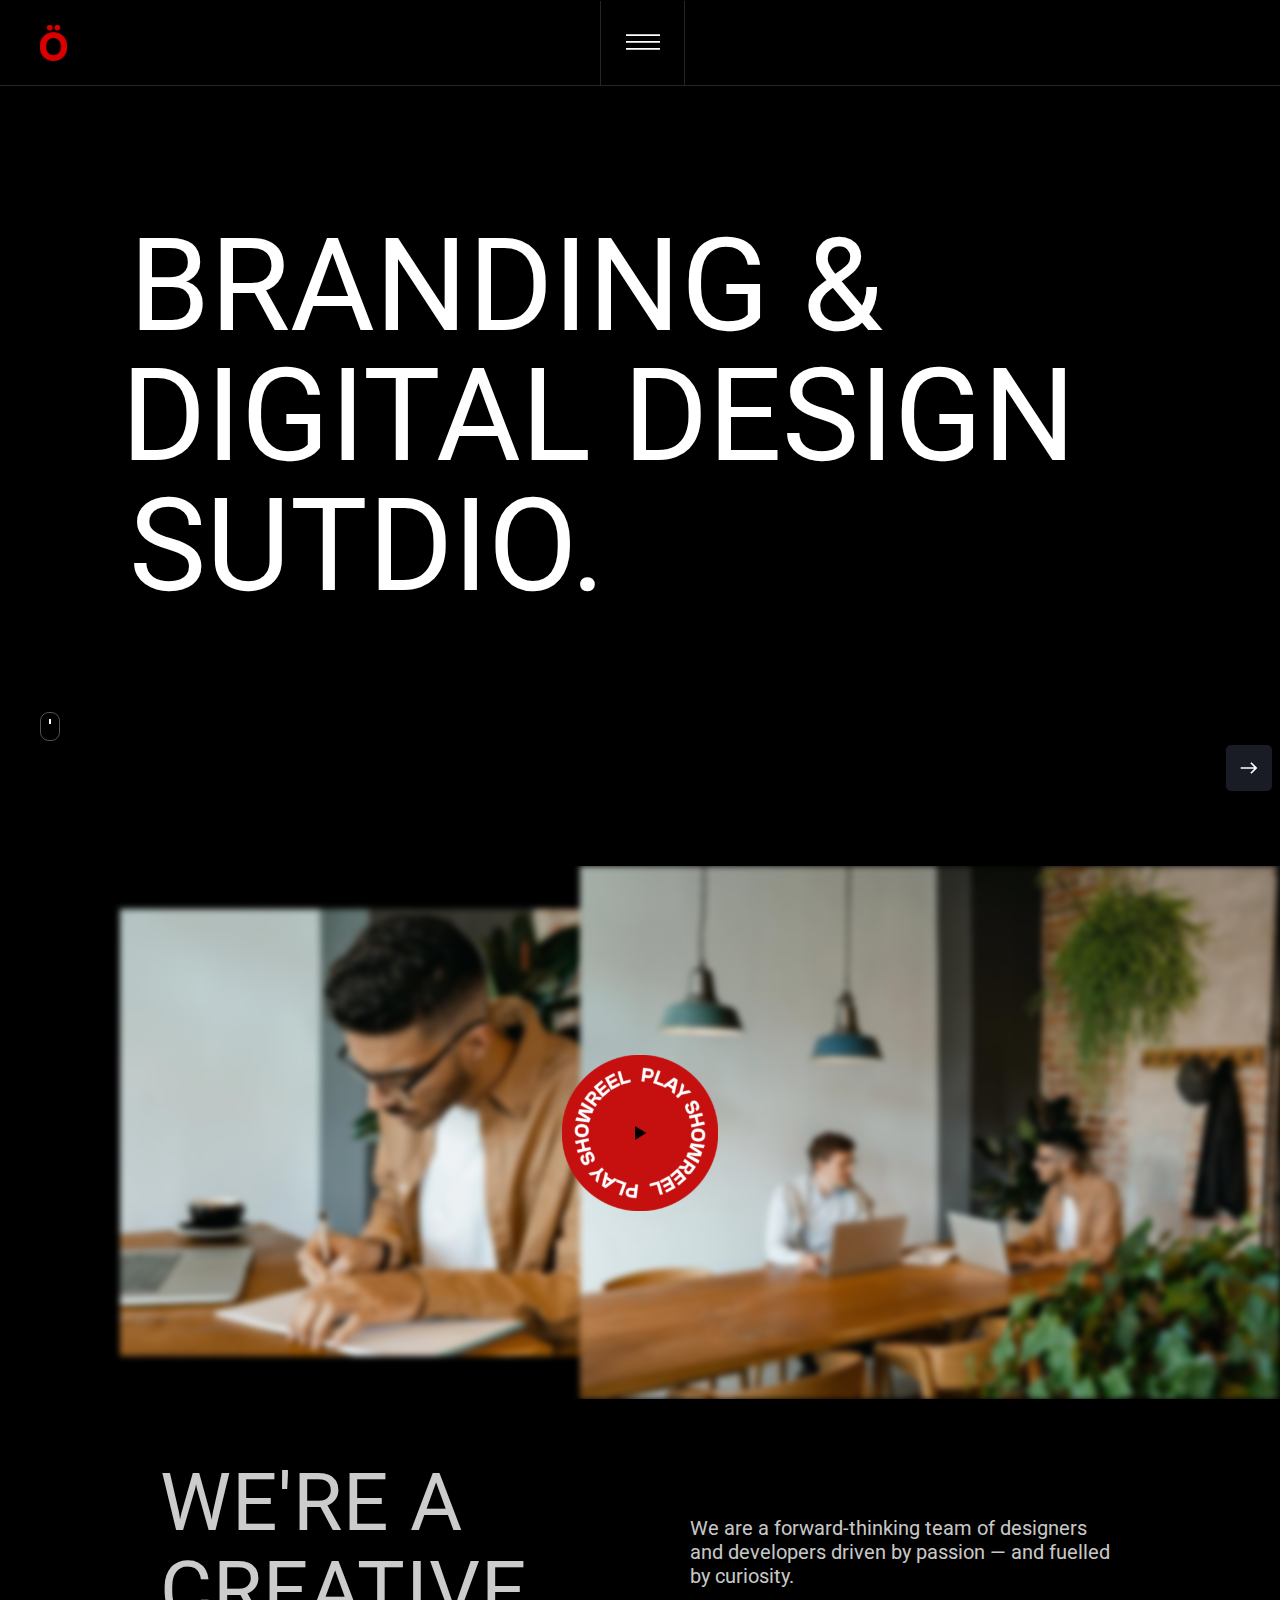
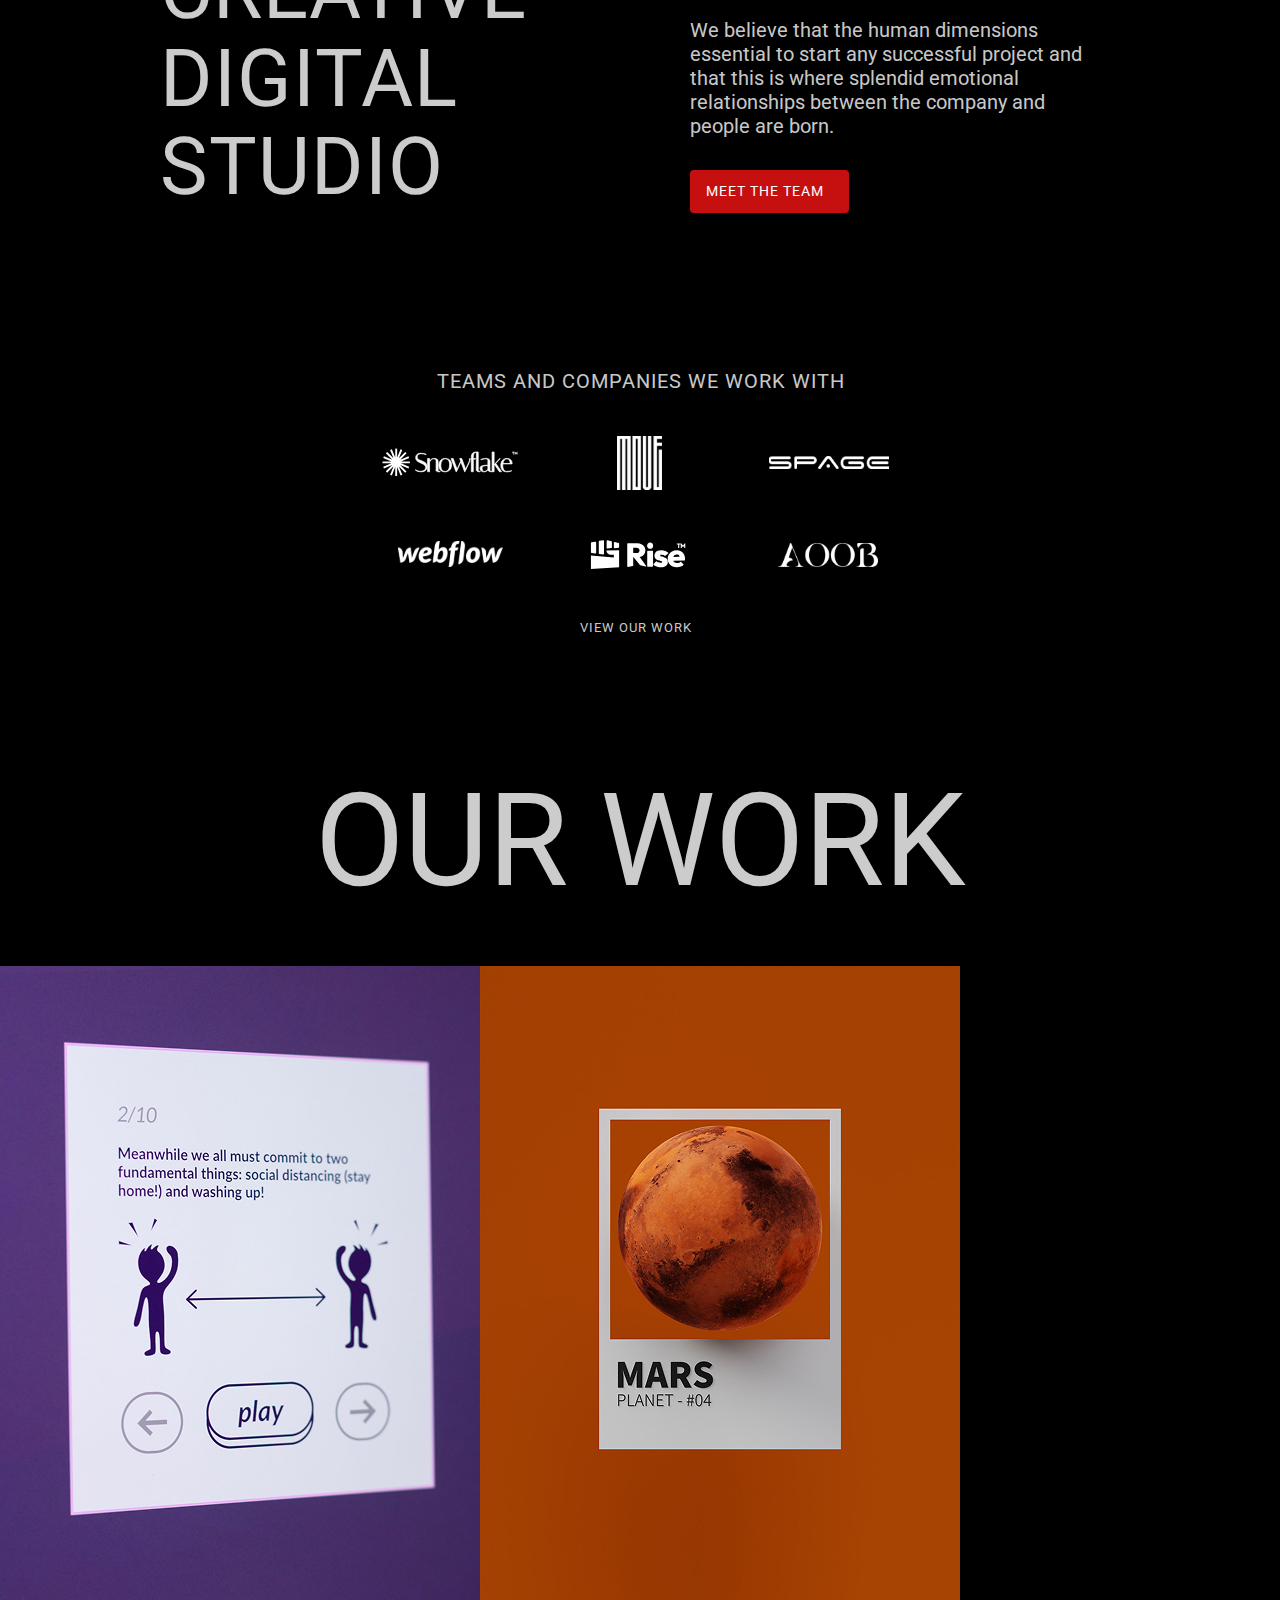
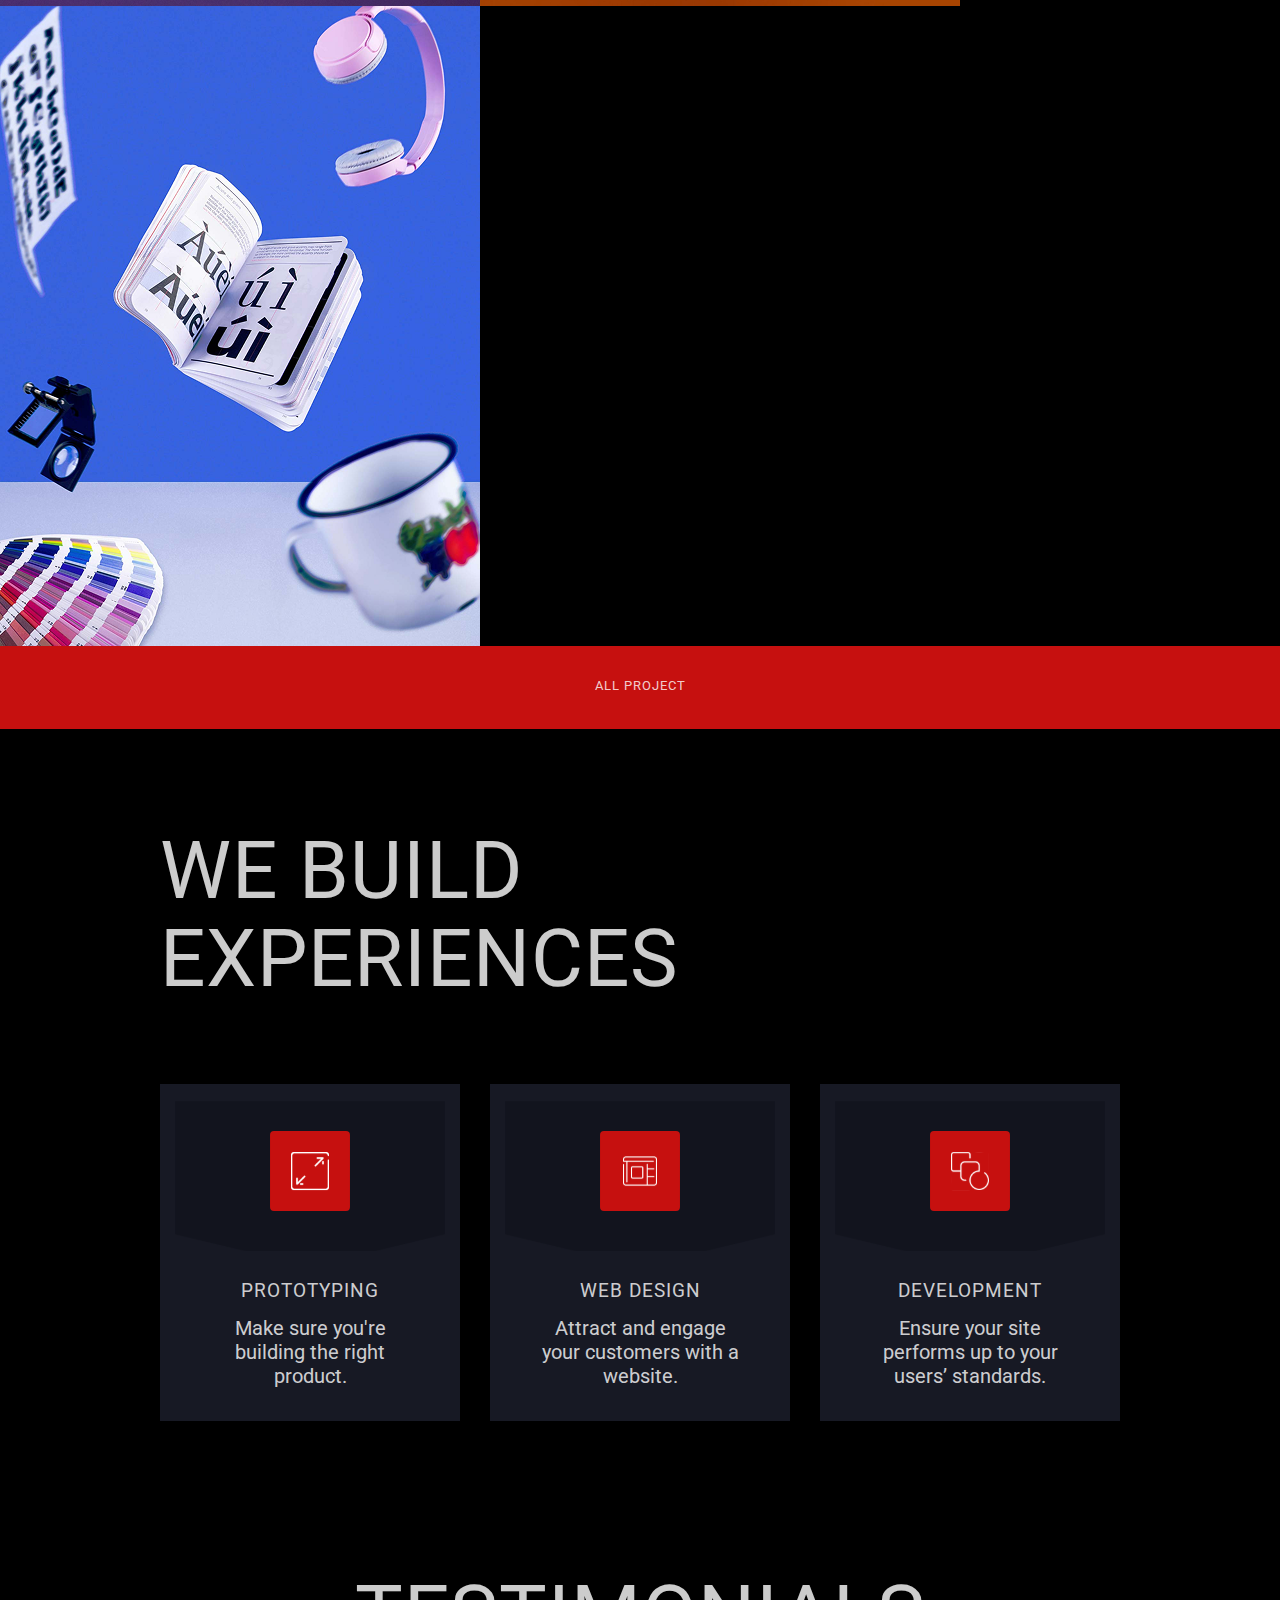
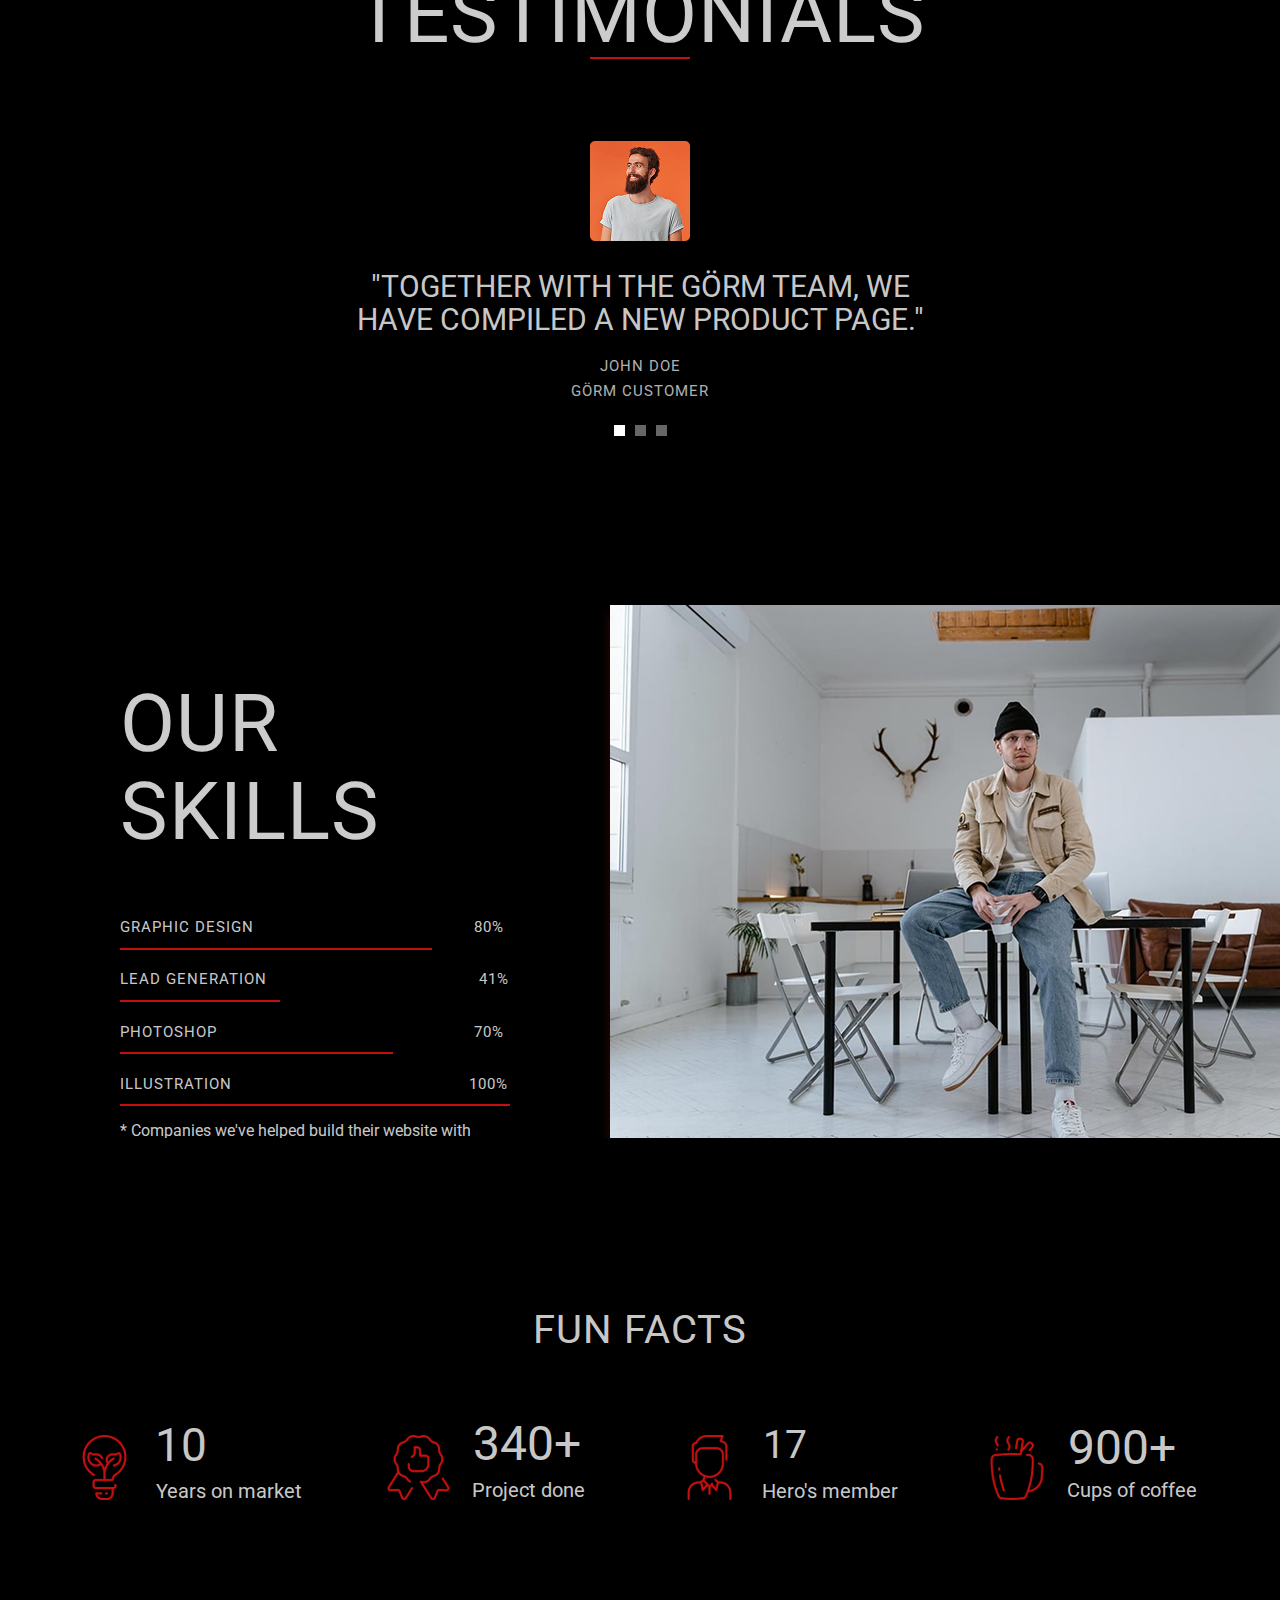
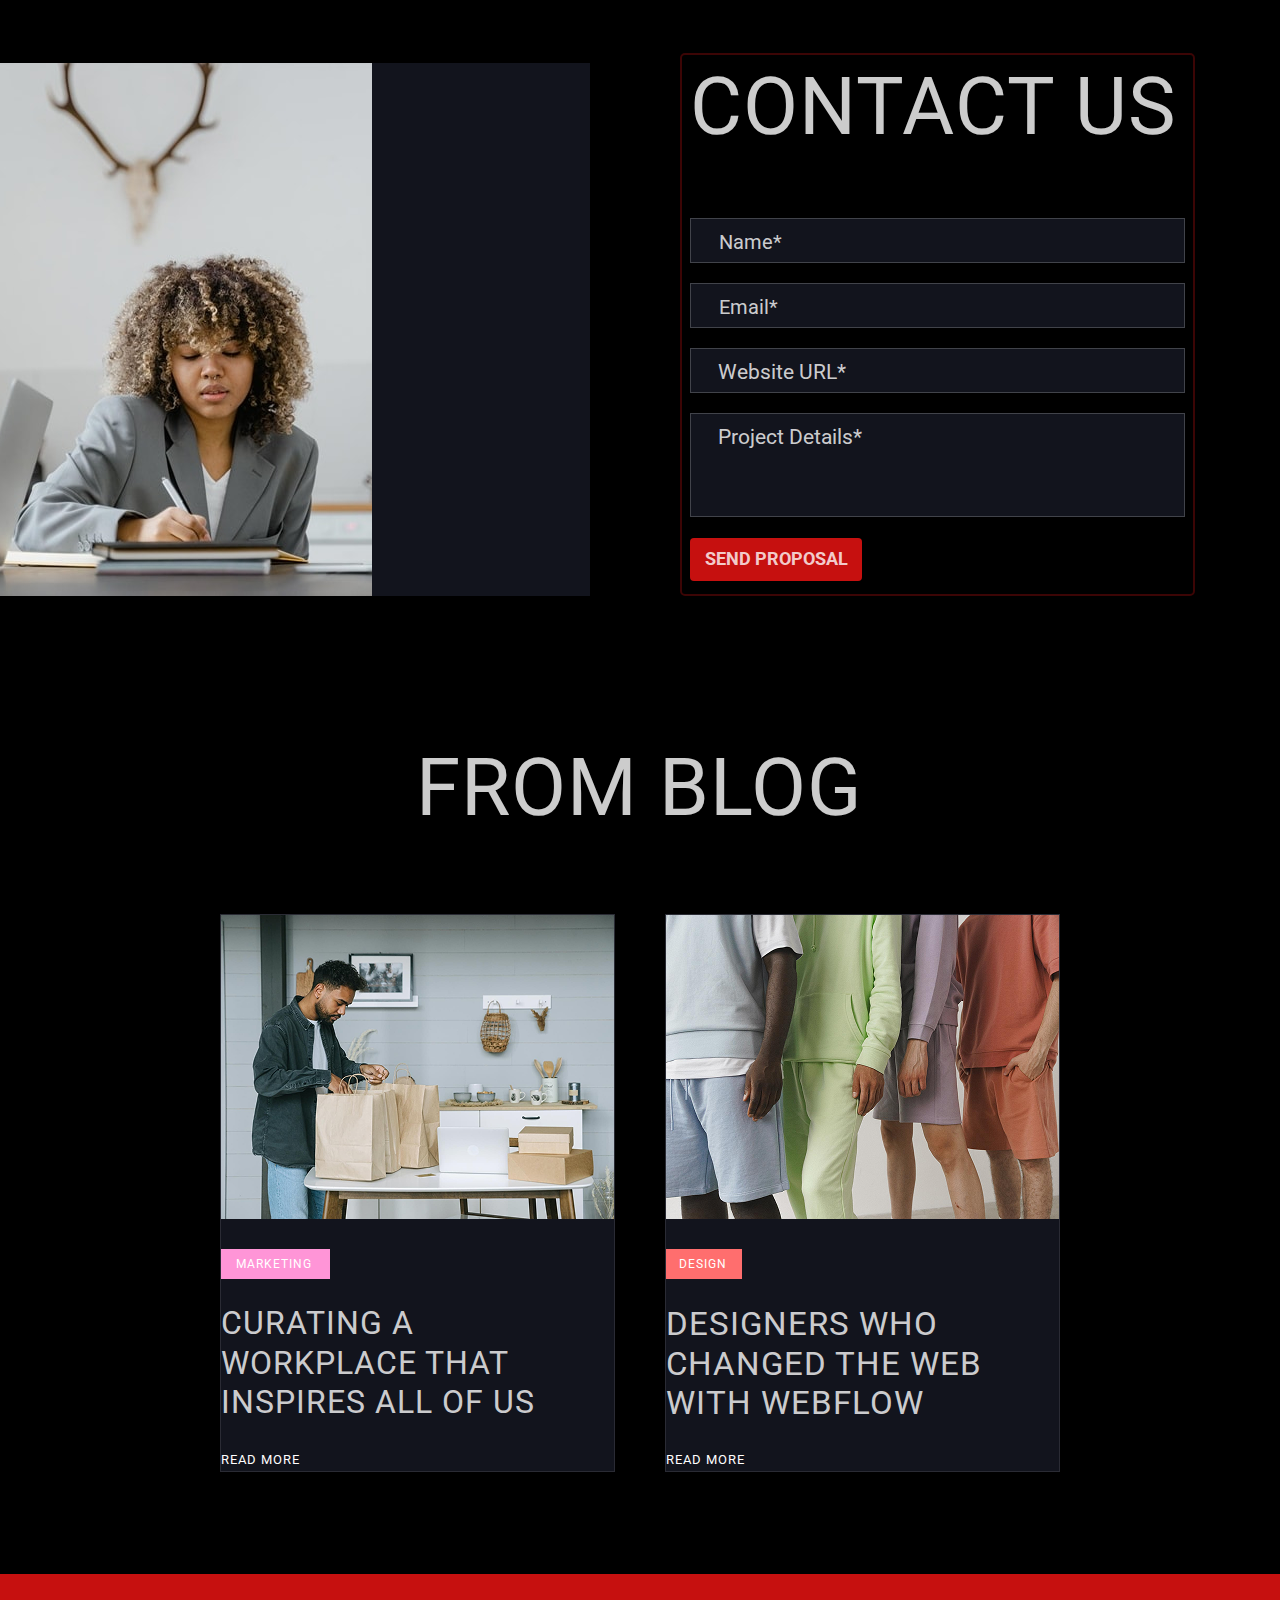
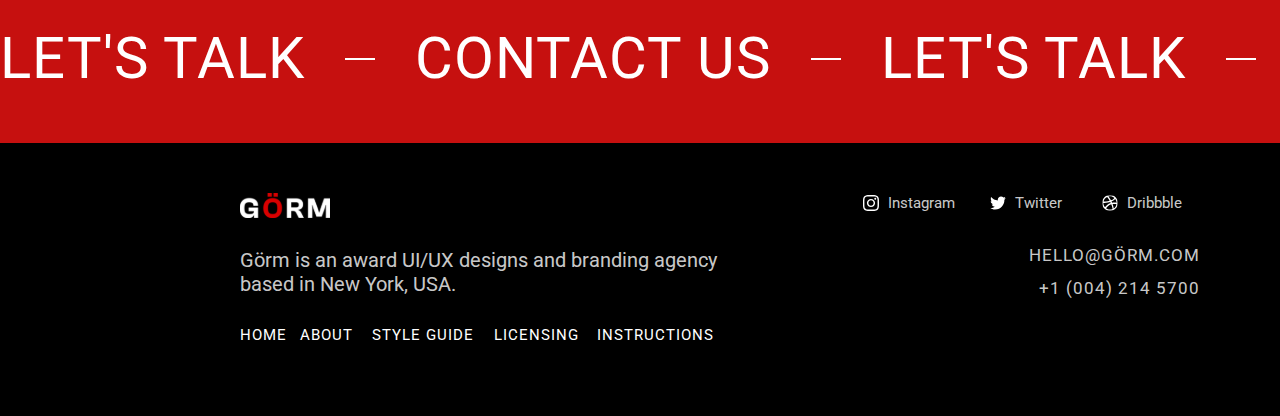
<file: index.html>
<!DOCTYPE html>
<html lang="en">
<head>
    <meta charset="UTF-8">
    <meta name="viewport" content="width=device-width, initial-scale=1.0">
    <link rel="preconnect" href="https://fonts.googleapis.com">
    <link rel="preconnect" href="https://fonts.gstatic.com" crossorigin>
    <link href="https://fonts.googleapis.com/css2?family=Roboto&display=swap" rel="stylesheet">
    <link rel="stylesheet" href="./css/reset.css">
    <link rel="stylesheet" href="./css/style.css">
    <link rel="stylesheet" href="./css/header.css">
    <link rel="stylesheet" href="./css/home.css">
    <link rel="stylesheet" href="./css/about-us.css">
    <link rel="stylesheet" href="./css/our-work.css">
    <link rel="stylesheet" href="./css/experiences.css">
    <link rel="stylesheet" href="./css/our-skills.css">
    <link rel="stylesheet" href="./css/fun-fucts.css">
    <link rel="stylesheet" href="./css/contuct-us.css">
    <link rel="stylesheet" href="./css/blog.css">
    <link rel="stylesheet" href="./css/contuct-us-bigtitle.css">
    <link rel="stylesheet" href="./css/footer.css">
    
    <title>GORM</title>

</head>
<body>
    <header class="header">
        <div class="container">
            <div class="header-row">
                <div class="header-left">
                    <div class="header-logo">
                        <img src="./images/IMAGE.svg" alt="logo">
                    </div>

                    <div class="header-text1">
                        <p class="brand-info-text-style">Branding &</p>
                        <p class="studio-name-style">Design Studio</p>
                    </div>

                    <div class="header-text2">
                        <p class="brand-info-text-style">Double Bay 2028,</p>
                        <p class="brand-info-text-style">New York</p>
                    </div>
                </div>

                <div class="header__menu">
                    <button class="header__menu_button">
                        <img src="./images/IMAGE12.svg" alt="menu">
                    </button>
                </div>

                <div class="header__content_right">
                    <div class="header__cart">
                        <button class="header__cart_button">
                            <img src="./images/bascket.svg" alt="cart">
                        </button>
                    </div>
                    <div class="header__orders_count">
                        <a id="cartCount" class="score" href="#">0</a>
                    </div>
                    
                    <a href="#ContactUs" class="header__contact_button button">Contact us</a>
                </div>
            </div>
        </div>
    </header>

    <main>
        <section class="home">
            <div class="container1">

                <div class="home-content">
                    <div class="home-heading-block">
                        <h1 class = "home-heading">Branding &</h1>
                    </div>
                    <div class="home-heading-block0">
                        <h1 class = "home-heading0">Digital Design</h1>
                    </div>
                    <div class="home-heading-block">
                        <h1 class = "home-heading">sutdio.</h1>
                    </div>
                </div>
            </div>

            <div class="social-icons">

                <div class="inst-icon">
                    <img src="./images/IMAGE1.svg" alt="instagram logo" class = "inst-logo">
                    <a class = "social-networks-inst" href="#">Instagram</a>
                </div>
                <div class="twitter-icon">
                    <img src="./images/IMAGE2.svg" alt="twitter logo" class = "twitter-logo">
                    <a class = "social-networks" href="#">Twitter</a>
                </div>
                <div class="dribble-icon">
                    <img src="./images/IMAGE3.svg" alt="dribble logo" class = "dribble-logo">
                    <a class = "social-networks" href="#">Dribbble</a>
                </div>
            </div>

            <div class="page_1__mouse_icon">
                <img class="" src="./images/mouse.svg" alt="">
            </div>

            <button class="page_1__button_right">
                <img src="./images/IMAGE4.svg" alt="arrow right">
            </button>
        </section>

        <section class="about-us">
            <div class="about-us-images">
                <img class="about-us-images1" src="./images/IMAGE.png" alt="image1">
                <img class = "about-us-images2" src="./images/Frame.svg" alt="image2">
                <img class = "about-us-images3" src="./images/IMAGE1.png" alt="image3">
            </div>

            <div class="container">
                <div class="about-us-text">

                    <div class="text-about-us1">
                        <h2 class="txt0">We're a creative digital studio</h2>
                    </div>

                    <div class="text-about-us2">
                        <div class="txt1">
                            <p class="p1">We are a forward-thinking team of designers and developers driven by passion — and fuelled by curiosity.</p>
                        </div>
                        <div class="txt2">
                            <p class="p2">We believe that the human dimensions essential to start any successful project and that this is where splendid emotional relationships between the company and people are born.</p>
                        </div>
                        
                        <a class="botn" href="#">meet the team</a>
                        
                    </div>
                </div>
                <div class="about-us-companies">
                    <div class="teams-and-companies">
                        <p class="teams-and-companies-text">Teams and companies we work with</p>
                    </div>

                    <div class="companies-logo">
                        <div class="logo1"><img src="./images/IMAGE6.svg" alt="logo1"></div>
                        <div class="logo2"><img src="./images/IMAGE7.svg" alt="logo2"></div>
                        <div class="logo3"><img src="./images/IMAGE8.svg" alt="logo3"></div>
                        <div class="logo4"><img src="./images/IMAGE9.svg" alt="logo4"></div>
                        <div class="logo5"><img src="./images/IMAGE10.svg" alt="logo5"></div>
                        <div class="logo6"><img src="./images/IMAGE11.svg" alt="logo6"></div>

                    </div>
                </div>
                <div class="our-work">
                    <a href="#our_work" class="our-work-txt">View our work</a>
                </div>

                <div class="about-us-our-works">
                    <h2 class="about-us-our-works-txt">Our work</h2>
                </div>
            </div>
        </section>

        <section class="our-workss">
            <div class="our-work-images" id="our_work">
                <img class="our-work-img1" src="./images/IMAGE3.png" alt="img1">
                <img class="our-work-img2" src="./images/IMAGE4.png" alt="img2">
                <img class="our-work-img3" src="./images/IMAGE5.png" alt="img3">
            </div>
            <div class="txt-section">
                <div class="section-projects">
                    <a href="catalog.html" class="txt-section-projects">All project</a>
                </div>
            </div>
        </section>

        <section class="experiences">
            <div class="container">
                <div class="experiences-text-block">
                    <h2 class="experiences-text">We build EXPERIENCES</h2>
                </div>
                <div class="experiences-block">
                    <div class="block1">
                        <img class="block1-icon" src="./images/blk1.svg" alt="block1-img">
                        <p class="block1-title ">Prototyping</p>
                        <div class="block-for-text1">
                            <p class="block1-text">Make sure you're building the right product.</p>
                        </div>
                        
                    </div>

                    <div class="block2">
                        <img class="block1-icon" src="./images/blk2.svg" alt="block2-img">
                        <p class="block1-title ">Web Design</p>
                        <div class="block-for-text2">
                            <p class="block1-text">Attract and engage your customers with a website.</p>
                        </div>
                        
                    </div>

                    <div class="block3">
                        <img class="block1-icon" src="./images/blk3.svg" alt="block2-img">
                        <p class="block1-title ">Development</p>
                        <div class="block-for-text3">
                            <p class="block1-text">Ensure your site performs up to your users’ standards.</p>
                        </div>
                        
                    </div>

                    
                </div>

                <div class="testimonials-block">
                    <div class="testimonials-title-block">
                        <h2 class="testimonials-title">Testimonials</h2>
                    </div>
                </div>

                <div class="testimonials-block2">
                    <img class="testimonials-block2-img" src="./images/IMAGE7.png" alt="image">
                    <div class="testimonials-block-for-text">
                        <p class="testimonials-text">"Together with the Görm team, we have compiled a new product page."</p>
                    </div>
                    <div class="block-for-name">
                        <p class="name">John Doe</p>
                    </div>
                    <div class="block-for-customer">
                        <p class="customer">Görm Customer</p>
                    </div>

                    <div class="block-for-cubes">
                        <div class="cube1"></div>
                        <div class="cube2"></div>
                        <div class="cube3"></div>
                    </div>
                    

                </div>
            </div>
        </section>

        <section class="our-skills">
            <div class="block-our-skills">
                <div class="our-skills-title-block">
                    <h2 class="our-skills-title">Our skills</h2>
                </div>
                <div class="block-skills-percents">
                    <div class="skil-block1">
                        <div class="block-Graphic-Design">
                            <p class="Graphic-Design-text">Graphic Design</p>
                        </div>
                        <div class="Graphic-Design-percents-block">
                            <p class="Graphic-Design-percents">80%</p>
                        </div>
                    </div>
                    <div class="graphic-design-line"></div>
                    
                    <div class="skil-block2">
                        <div class="block-Lead-Generation">
                            <p class="Lead-Generation-text">Lead Generation</p>
                        </div>
                        <div class="Lead-Generation-percents-block">
                            <p class="Lead-Generation-percents">41%</p>
                        </div>
                    </div>
                    <div class="Lead-Generation-line"></div>

                    <div class="skil-block3">
                        <div class="block-Photoshop">
                            <p class="Photoshop-text">Photoshop</p>
                        </div>
                        <div class="Photoshop-percents-block">
                            <p class="Photoshop-percents">70%</p>
                        </div>
                    </div>
                    <div class="Photoshop-line"></div>

                    <div class="skil-block4">
                        <div class="block-Illustration">
                            <p class="Illustration-text">Illustration</p>
                        </div>
                        <div class="Illustration-percents-block">
                            <p class="Illustration-percents">100%</p>
                        </div>
                    </div>
                    <div class="Illustration-line"></div>

                    <div class="our-skills-txt-for-block">
                        <p class="our-skills-txt">* Companies we've helped build their website with Görm</p>
                    </div>
                </div>
                
            </div>
            <img class="our-skills-image" src="./images/IMAGE8.png" alt="image">

        </section>

        <section class="fun-facts">
            <div class="container">
                <div class="fun-facts-title">
                    <h2 class="fun-facts-title-text">Fun facts</h2>
                </div>

                <div class="fun-facts-icons-block">
                    <div class="fun-facts-icons-block1">
                        <img class="fun-facts-icons-block1-image" src="./images/IMAGE16.svg" alt="icon">
                        <div class="fun-facts-icons-block1-text">
                            <div class="bk1">
                                <p class="fun-facts-icons-block1-text1">10</p>
                            </div>
                            <div class="bk2">
                                <p class="fun-facts-icons-block1-text2">Years on market</p>
                            </div>
                        </div>
                    </div>

                    <div class="fun-facts-icons-block1">
                        <img class="fun-facts-icons-block2-image" src="./images/IMAGE17.svg" alt="icon">
                        <div class="fun-facts-icons-block1-text">
                            <div class="bk3">
                                <p class="fun-facts-icons-block2-text1">340+</p>
                            </div>
                            <div class="bk4">
                                <p class="fun-facts-icons-block1-text2">Project done</p>
                            </div>
                        </div>
                    </div>

                    <div class="fun-facts-icons-block3">
                        <img class="fun-facts-icons-block1-image" src="./images/IMAGE18.svg" alt="icon">
                        <div class="fun-facts-icons-block1-text">
                            <div class="bk5">
                                <p class="fun-facts-icons-block1-text3">17</p>
                            </div>
                            <div class="bk6">
                                <p class="fun-facts-icons-block1-text2">Hero's member</p>
                            </div>
                        </div>
                    </div>

                    <div class="fun-facts-icons-block4">
                        <img class="fun-facts-icons-block4-image" src="./images/IMAGE19.svg" alt="icon">
                        <div class="fun-facts-icons-block1-text">
                            <div class="bk7">
                                <p class="fun-facts-icons-block1-text4">900+</p>
                            </div>
                            <div class="bk8">
                                <p class="fun-facts-icons-block1-text2">Cups of coffee</p>
                            </div>
                        </div>
                    </div>
                </div>
            </div>
        </section>

        <section class="Contuct-Us">
            <div class="container">
                <div class="Contuct-us-image-contucts">
                    <img class="Contuct-us-image1" src="./images/IMAGE9.png" alt="image">
                    <div class="overlay"></div>
                    <div class="contuct-us-info">
                        <div class="contuct-us-title">
                            <h2 class="contuct-us-title-text">Contact us</h2>
                        </div>

                        <div class="contuct-us-info-name">
                            <input class="name-text-contuct" type="text" name="Name*" id="#" placeholder = "Name*">
                        </div>

                        <div class="contuct-us-info-mail">
                            <input class="mail-text-contuct" type="text" name="Name*" id="#" placeholder = "Email*">
                        </div>

                        <div class="contuct-us-info-url">
                            <input class="url-text-contuct" type="text" name="Name*" id="#" placeholder = "Website URL*">
                        </div>

                        <div class="contuct-us-info-roject">
                            <input class="project-text-contuct" type="text" name="Name*" id="#" placeholder = "Project Details*">
                        </div>

                        <a href="#" class="btn3">SEND PROPOSAL</a>
                    </div>
                </div>

                
            </div>
        </section>

        <section class="blog">
            <div class="container">
                <div class="blog-title">
                    <h2 class="blog-title-text">From Blog</h2>
                </div>

                <div class="blog-images-block">
                    <div class="blokk">
                        <div class="blog-images-block1">
                            <img src="./images/IMAGE10.png" alt="image" class="blog-img1">
                        </div>
                        <a href="#" class="blog-botton1">Marketing</a>
                        <div class="block-blog-text1">
                            <p class="blog-text1">Curating a workplace that inspires all of us</p>
                        </div>
                        <div class="block-for-read-more">
                            <a href="#" class="read-more">Read More</a>
                        </div>
                        
                        
                    </div>
                    <div class="blokk">
                        <div class="blog-images-block2">
                            <img src="./images/IMAGE11.png" alt="image" class="blog-img1">
                        </div>
                        <a href="#" class="blog-botton2">Design</a>
                        <div class="block-blog-text1">
                            <p class="blog-text2">Designers who changed the web with Webflow</p>
                        </div>
                        <div class="block-for-read-more">
                            <a href="#" class="read-more">Read More</a>
                        </div>
                    </div>
                    
                </div>
            </div>
            
        </section>

        <section class="contuct-us-bigtitle">
            <div class="marquee">
                <div class="marquee__content">
                    <span class="bigtext">Let's talk</span>
                    <span class="divider"></span>
                    <span class="bigtext">Contact Us</span>
                    <span class="divider"></span>
                    <span class="bigtext">Let's talk</span>
                    <span class="divider"></span>
                    <span class="bigtext">Contact Us</span>
                    <span class="divider"></span>
                    <!-- Дублируем контент для бесшовной анимации -->
                    <span class="bigtext">Let's talk</span>
                    <span class="divider"></span>
                    <span class="bigtext">Contact Us</span>
                    <span class="divider"></span>
                    <span class="bigtext">Let's talk</span>
                    <span class="divider"></span>
                    <span class="bigtext">Contact Us</span>
                </div>
            </div>
        </section>
    </main>

    <footer class="footer">
        <div class="footer-block">
            <div class="footer-logos-block">
                <div class="footer-logo">
                    <img src="./images/IMAGE20.svg" alt="logo">
                    <div class="block-for-footer-text">
                        <p class="footer-text">Görm is an award UI/UX designs and branding agency based in New York, USA.</p>
                    </div>
                    <div class="footer-navigation-block">
                        <a href="#" class="link-item">Home</a>
                        <a href="#" class="link-item">About</a>
                        <a href="#" class="link-item">Style Guide</a>
                        <a href="#" class="link-item">Licensing</a>
                        <a href="#" class="link-item">Instructions</a>
                    </div>
                    
                </div>

                <div class="footer-social-logos-block">
                    <div class="footer-social-logos">
                        <img class="footer-inst-logo" src="./images/foter-inst.svg" alt="inst logo">
                        <p class="footer-inst">Instagram</p>
                        <img class="footer-twitter-logo" src="./images/footer-twitter.svg" alt="twitter logo">
                        <p class="footer-inst">Twitter</p>
                        <img class="footer-dribbble-logo" src="./images/footer-dribbble.svg" alt="dribbble logo">
                        <p class="footer-inst">Dribbble</p>
                    </div>
                    <div class="footer-mail-block">
                        <p class="footer-mail-text">hello@görm.com</p>
                    </div>
                    <div class="footer-phone-block">
                        <p class="footer-phone-text">+1 (004) 214 5700</p>
                    </div>
                </div>
            </div>
        </div>
    </footer>

    <script src="./js/catalog.js"></script>
</body>
</html>
</file>
<file: css/style.css>
body { 
    max-width: 1440px;
    width: 100%;
    margin-left: auto;
    margin-right: auto;
    font-family: 'Roboto', sans-serif;
    font-weight: 400;
    background-color: black;
    color: #FFFFFFCC;
    
}

.none {
    display: none !important;
}

.container {
    max-width: 1230px;
    padding-left: 15px;
    padding-right: 15px;
    margin-left: auto;
    margin-right: auto;
}

.main{
    max-width: 1440px;
    width: 100%;
}

@media (max-width: 1250px) {
    .body {
        max-width: 1250px;
    }

    .main{
        max-width: 1250px;
    }

    .container{
        max-width: 1200px;
    }
}

@media (max-width: 1025px) {
    .body{
        max-width: 1025px;
    }

    .main{
        max-width: 1025px;
    }

}

@media (max-width: 770px) {
    .body{
        max-width: 770px;
    }

    .main{
        max-width: 770px;
    }
}

@media (max-width: 481px) {
    .body{
        max-width: 480px;
    }

    .main{
        max-width: 480px;
    }
}

@media (max-width: 321px) {
    .body{
        max-width: 320px;
    }

    .main{
        max-width: 320px;
    }
}
</file>
<file: css/header.css>
.header {
    max-width: 1440px;
    width: 100%;
    max-height: 86px;
    height: 100%;
    border-bottom: 1px solid #FFFFFF26;
    overflow: hidden;
}

.header-row {
    display: flex;
    align-items: center;
    
    
}

.header-left{
    display: flex;
    

}

.header-logo{
    padding: 0;
    margin: 0;
    animation: slideFromTop 1s ease-out forwards;

    
}

@keyframes slideFromTop {
    from {
        transform: translateY(-100px);
        opacity: 0;
    }
    to {
        transform: translateY(0);
        opacity: 1;
    }
}

.header-text1{

    margin-left: 35px;
    animation: slideFromTop 1s ease-out 0.8s forwards;
    opacity: 0;
}

.header-text2{

    margin-left: 26px;
    animation: slideFromTop 1s ease-out 0.8s forwards;
    opacity: 0;

}

.brand-info-text-style {
    padding: 0;
    margin: 0;
    color: rgba(255, 255, 255, 0.8);
    font-family: Roboto;
    font-size: 15px;
    font-weight: 400;
    line-height: 18px;
    letter-spacing: 0%;
    text-align: left;
    text-transform: uppercase;
    

}

.studio-name-style{
    padding: 0;
    margin: 0;
    color: rgba(255, 255, 255, 0.8);
    font-family: Roboto;
    font-size: 14px;
    font-weight: 400;
    line-height: 18px;
    letter-spacing: 0%;
    text-align: left;
    text-transform: uppercase;

}

.header__menu{
    margin-top: 1px;
    margin-left: 246px;
}

.header__menu_button{
    width: 85px;
    height: 85px;
    background-color: black;
    cursor: pointer;
    border: none;
    border-left: 1px solid rgba(255, 255, 255, 0.15);
    border-bottom: 1px solid rgba(255, 255, 255, 0.15);
    border-right: 1px solid rgba(255, 255, 255, 0.15);
    transition: all 0.15s ease-in-out;
    box-sizing: border-box;
}

.header__menu_button:hover {
    background: rgb(255, 255, 255, 0.15);
}

.header__content_right{
    display: flex;
    align-items: center;
    margin-left: 347.5px;
    animation: slideFromTop 1s ease-out 0.8s forwards;
    opacity: 0;
    
}

.header__cart{
    cursor: pointer;
    width: 23px;
    height: 23px;
    border: none;
    background: black;
    transition: all 0.15s ease-in-out;
}

.header__cart_button:hover {
    background: rgba(255, 255, 255, 0.15);
}

.header__cart_button > img {
    width: inherit;
    height: inherit;
}

.header__orders_count {
    width: 23px;
    height: 23px;
    line-height: 23px;
    font-size: 10px;
    text-align: center;
    background: rgba(198, 16, 15, 1);
}

.header__contact_button{
    margin-left: 19px;
}

.header__orders_count {
    margin-left: 3px;
    width: 23px;
    height: 23px;
    line-height: 23px;
    font-size: 10px;
    text-align: center;
    background: rgba(198, 16, 15, 1);
}

.header__orders_count:hover{
    background: rgb(105, 5, 5);
}

.score{
    font-family: Roboto;
    color: white;
}

.button {
    height: 44px;
    width: max-content;
    padding: 12px 15px;
    padding-right: 27px;
    padding-left: 16px;
    text-align: center;
    font-size: 14px;
    line-height: 20px;
    background: rgba(198, 16, 15, 1);
    cursor: pointer;
    border-radius: 4px;
    letter-spacing: 1px;
    transition: all 0.15s ease-in-out;
    text-decoration: none;
    color: white;
    display: block;
    text-transform: uppercase;
    box-sizing: border-box;
    border: 0px solid transparent;
}

.button_outline {
    padding: 0;
    height: max-content;
    background: transparent;
    border-radius: 0px;
    border-bottom: 1px solid rgba(255, 255, 255, 0.15);
}

.button:hover {
    background: rgb(105, 5, 5);
}

.button_outline:hover {
    background: rgba(255, 255, 255, 0.15);
    border-radius: 4px;
}

@media (max-width: 1250px) {
    .header {
        width: 100%;
        max-height: 140px;
        height: 100%;
        border-bottom: 1px solid #FFFFFF26;

    }

    .brand-info-text-style {

        font-size: 16px;
    }
    
    .studio-name-style{

        font-size: 16px;
    }

    .header-text1{

        width: 158px;
    }

    .header-text2{
        margin-left: 10px;
        width: 158px;
    }

    .header__menu{
        margin-top: 1px;
        margin-left: 210px;
    }

    .header__content_right{
        margin-left: 285px;
        
    }

}

@media (max-width: 1025px) {
    .header {
        width: 100%;
        max-height: 140px;
        height: 100%;
        border-bottom: 1px solid #FFFFFF26;

    }

    .brand-info-text-style {

        font-size: 17px;
    }
    
    .studio-name-style{

        font-size: 17px;
    }

    .header-text1{

        width: 160px;
    }

    .header-text2{
        margin-left: 5px;
        width: 160px;
    }

    .header__menu{
        margin-top: 1px;
        margin-left: 120px;
    }

    .header__content_right{
        margin-left: 190px;
        
    }
}

@media (max-width: 770px) {

    .brand-info-text-style {

        font-size: 14px;
    }
    
    .studio-name-style{

        font-size: 14px;
    }

    .header-text1{

        width: 120px;
    }

    .header-text2{
        margin-left: 5px;
        width: 140px;
    }

    .header__menu{
        margin-top: 1px;
        margin-left: 50px;
    }

    .header__content_right{
        margin-left: 70px;
        
    }
}

@media (max-width: 481px) {

    .header{
        max-height: 66px;
    }

    .brand-info-text-style {

        font-size: 14px;
    }
    
    .studio-name-style{

        font-size: 14px;
    }

    .header-text1{
        margin-left: 30px;
        width: 140px;
    }

    .header-text2{
        display: none;
        margin-left: 30px;
        width: 100px;
    }

    .header__menu{
        margin-top: 1px;
        margin-left: 30px;
    }

    .header__menu_button{
        width: 65px;
        height: 65px;
    }

    .header__content_right{
        margin-left: 25px;
        
    }

    .header__contact_button{
        margin-left: 10px;
    }

    .button {
        height: 35px;
        padding: 12px 12px;
        padding-right: 12px;
        padding-left: 12px;
        font-size: 12px;
        line-height: 14px;
    }
}

@media (max-width: 321px) {

    .header{
        max-height: 66px;
    }

    .brand-info-text-style {

        font-size: 12px;
    }
    
    .studio-name-style{

        font-size: 12px;
    }

    .header-text1{
        margin-left: 15px;
        width: 120px;
    }

    .header-text2{
        display: none;
        margin-left: 30px;
        width: 100px;
    }

    .header__menu{
        margin-top: 1px;
        margin-left: 10px;
    }

    .header__menu_button{
        width: 55px;
        height: 55px;
    }

    .header__content_right{
        margin-left: 25px;
        
    }

    .header__contact_button{
        display: none;
        margin-left: 10px;
    }

    .button {
        height: 35px;
        padding: 12px 12px;
        padding-right: 12px;
        padding-left: 12px;
        font-size: 12px;
        line-height: 14px;
    }
}
</file>
<file: css/home.css>
.home{

    position: relative;
    height: 680px;
    max-width: 1440px;
    width: 100%;
    background-color: black;
    display: flex;
}

.container1{
    margin-left: 105px;
    max-width: 1230px;
    padding-left: 15px;
    padding-right: 15px;


}

.home-content{
    margin-top: 135px;
    margin-left: 9px;
    width: 1200px;
    gap: 0px;
}

.home-heading-block{

    padding: 0;
    margin: 0;

}

.home-heading-block0{
    

    padding: 0;
    margin: 0;
}

.home-heading{
    padding: 0;
    margin: 0;
    color: rgb(255, 255, 255);
    line-height: 1;
    text-transform: uppercase;
    letter-spacing: 0%;
    font-size: 130px;
    animation: bounce 1s ease-out forwards;
}

.home-heading0{
    padding: 0;
    margin: 0;
    margin-left: -8px;
    line-height: 1;
    color: rgb(255, 255, 255);
    text-transform: uppercase;
    letter-spacing: 0%;
    font-size: 130px;
    animation: bounce 1s ease-out forwards;
}

.social-icons {
    width: 20px;
    display: flex;
    flex-direction: column;
    align-items: center;
    gap: 52.5px;
    margin-top: 180px;
    margin-left: 40px;
    transform: none; 
    animation: bounce 1s ease-out forwards;
}

@keyframes bounce {
    0% { transform: translateY(-50px); opacity: 0; }
    70% { transform: translateY(10px); }
    100% { transform: translateY(0); opacity: 1; }
  }

.social-networks-inst{
    writing-mode: vertical-rl;
    color: white;
    font-size: 11px;
}

.social-networks{
    writing-mode: vertical-rl;
    color: white;
    font-size: 12px;
}

.inst-icon{
    margin-bottom: 7px;
    display: flex;
    align-items: center; 
    gap: 7px;
    letter-spacing: 0%;
    flex-direction: column; /* Располагаем иконку сверху, текст снизу */

}

.twitter-icon{

    display: flex;
    align-items: center; 
    gap: 6px;
    flex-direction: column;
}

.dribble-icon{
    margin-bottom: 15px;
    display: flex;
    align-items: center; 
    gap: 5px;
    flex-direction: column;
}

.page_1__mouse_icon {
    position: absolute;
    width: 20px;
    height: 29px;
    bottom: 25px;
    width: 1200px;
    left: 50%;
    transform: translate(-50%, 0);
}

.page_1__button_right {
    width: 46px;
    height: 46px;
    background: rgba(25, 27, 37, 1);
    border-radius: 5px;
    cursor: pointer;
    border: none;
    display: flex;
    justify-content: center;
    align-items: center;
    position: absolute;
    bottom: 0;
    right: 8px;
    transform: translate(0, 25px);
    background: linear-gradient(to right, rgba(25, 27, 37, 1) 51%, rgba(198, 16, 15, 1) 50%);
    background-size: 200% 100%;
    animation: fillBackground 1s ease forwards paused;
}

.page_1__button_right:hover{
    animation-play-state: running;
}

@keyframes fillBackground {
    to {
      background-position: -100% 0;
    }
  }


@media (max-width: 1250px) {
    .home{
        height: 600px;
        max-width: 1250px;
        width: 100%;  
    }

    .container1{
        margin-left: 30px;
        max-width: 1000px;
    
    }

    .home-content{
        margin-top: 100px;
        margin-left: 9px;
        width: 1000px;
        gap: 0px;
    }

    .home-heading0{
        margin-left: 0px;
        font-size: 120px;
    }

    .home-heading{
        font-size: 120px;
    }

    .social-icons {
        width: 30px;
        display: flex;
        flex-direction: column;
        align-items: center;
        gap: 52.5px;
        margin-top: 110px;
        margin-left: 160px;
        transform: none; 
    }

    .social-networks-inst{
        font-size: 15px;
    }
    
    .social-networks{
        writing-mode: vertical-rl;
        color: white;
        font-size: 15px;
    }

    .page_1__mouse_icon{
        width: 1140px;
    }
}

@media (max-width: 1025px) {
    .home{
        height: 600px;
        max-width: 1025px;
        width: 100%;  
    }

    .container1{
        margin-left: 30px;
        max-width: 1000px;
    
    }

    .home-content{
        margin-top: 100px;
        margin-left: 9px;
        width: 800px;
        gap: 0px;
    }

    .home-heading0{
        margin-left: 0px;
        font-size: 105px;
    }

    .home-heading{
        font-size: 105px;
    }

    .social-icons {
        width: 30px;
        display: flex;
        flex-direction: column;
        align-items: center;
        gap: 52.5px;
        margin-top: 110px;
        margin-left: 110px;
        transform: none; 
    }

    .social-networks-inst{
        font-size: 17px;
    }
    
    .social-networks{
        writing-mode: vertical-rl;
        color: white;
        font-size: 17px;
    }

    .page_1__mouse_icon{
        width: 900px;
    }
}

@media (max-width: 770px) {

    .home{
        max-height: 450px;
        max-width: 770px;
        width: 100%;  
    }

    .container1{
        margin-left: 30px;
        max-width: 700px;
    
    }

    .home-content{
        margin-top: 80px;
        margin-left: 0px;
        width: 650px;
        gap: 0px;
    }

    .home-heading0{
        margin-left: 0px;
        font-size: 84px;
    }

    .home-heading{
        font-size: 84px;
    }

    .social-icons {
        width: 30px;
        display: flex;
        flex-direction: column;
        align-items: center;
        gap: 40px;
        margin-top: 55px;
        margin-left: 15px;
        transform: none; 
    }

    .social-networks-inst{
        font-size: 14px;
    }
    
    .social-networks{
        writing-mode: vertical-rl;
        color: white;
        font-size: 14px;
    }

    .page_1__mouse_icon{
        width: 670px;
    }
}

@media (max-width: 481px) {

    .home{
        max-height: 350px;
        max-width: 480px;
        width: 100%;  
    }

    .container1{
        margin-left: 15px;
        max-width: 400px;
    
    }

    .home-content{
        margin-top: 60px;
        margin-left: 0px;
        width: 400px;
        gap: 0px;
    }

    .home-heading0{
        margin-left: 0px;
        font-size: 68px;
    }

    .home-heading{
        font-size: 68px;
    }

    .social-icons {
        width: 30px;
        display: flex;
        flex-direction: column;
        align-items: center;
        gap: 28px;
        margin-top: 65px;
        margin-left: 25px;
        transform: none; 
    }

    .social-networks-inst{
        font-size: 12px;
    }
    
    .social-networks{
        writing-mode: vertical-rl;
        color: white;
        font-size: 12px;
    }

    .page_1__mouse_icon{
        display: none;
        width: 420px;
    }

    .page_1__button_right{
        display: none;
    }
}

@media (max-width: 321px) {

    .home{
        max-height: 320px;
        max-width: 310px;
        width: 100%;  
    }

    .container1{
        margin-left: 0px;
        max-width: 310px;
    
    }

    .home-content{
        margin-top: 50px;
        margin-left: 0px;
        width: 290px;
        gap: 0px;
    }

    .home-heading0{

        margin-left: 0px;
        font-size: 48px;
    }

    .home-heading{

        font-size: 48px;
    }



    .social-icons {
        display: none;
    }
}
</file>
<file: css/about-us.css>
.about-us{
    padding-top: 100px;
    padding-bottom: 50px;
}

.about-us-images{
    position: relative;
    height: 533.33px;
    display: flex;
    align-items: center;
    justify-content: space-between;
    overflow: hidden
}

.about-us-images1{
    margin-left: 120px;
    margin-bottom: 43px;
    margin-top: 43px;
    max-width: 580px;
    width: 100%;
    filter: blur(3px);
    animation: unblur 2s ease forwards paused;


}

.about-us-images2{
    
    position: absolute;
    top: 50%;
    left: 50%;
    transform: translate(-50%, -50%);
    z-index: 2;
    animation: float 3s ease-in-out infinite alternate;
}

@keyframes float {
    from { transform: translate(-50%, -50%) rotate(-1deg); }
    to { transform: translate(-50%, -54%) rotate(1deg); }
  }

.about-us-images3{
    
    position: absolute;
    margin-right: -50px;
    object-fit: contain;
    max-width: 800px;
    width: 100%;
    height: 533px;
    right: 0;
    bottom: 0;
    filter: blur(3px);
    animation: unblur 2s ease forwards paused;

}

.about-us-images:hover .about-us-images1,
.about-us-images:hover .about-us-images3 {
  animation-play-state: running;
}

@keyframes unblur {
    to {
      filter: blur(0); 
    }
  }

.about-us-text{
    display: flex;
    padding-top: 60px;
    padding-left: 120px;
}

.text-about-us1{
    max-width: 385px;
}

.txt0{
    font-size: 80px;
    letter-spacing: 1px;
    line-height: 88px;
    text-align: left;
    text-transform: uppercase;
    position: relative;
    display: inline-block;
}

.txt0::after {
    content: '';
    position: absolute;
    bottom: -10px;
    left: 0;
    width: 0;
    height: 3px;
    background: #C6100F;
    transition: width 0.5s ease;
}

.txt0:hover::after {
    width: 95%;
}

.text-about-us2{
    padding-top: 57px;
    padding-left: 145px;
    max-width: 430px;
}

.p1{
    font-size: 20px;
    font-weight: 400;
    line-height: 24px;
    letter-spacing: 0%;
    text-align: left;
    animation: 
        typing 3.5s steps(30, end) infinite,
        blink-caret 0.75s step-end infinite;
}

.txt1{
    min-width: 428px;
    min-height: 72px;
}

.txt2{
    margin-top: 30px;
    min-width: 407px;
    min-height: 120px;
}

.p2{
    font-size: 20px;
    font-weight: 400;
    line-height: 24px;
    letter-spacing: 0%;
    text-align: left;
    animation: 
        typing 3.5s steps(30, end) infinite,
        blink-caret 0.75s step-end infinite;
}


.botn{
    position: relative;
    overflow: hidden;
    z-index: 1;
    margin-top: 31.5px;
    display: inline-block;
    height: 43px;
    line-height: 43px;
    padding-left: 16px;
    padding-right: 25px;
    background-color: #C6100F;
    color:#FFFFFF;
    font-size: 14px;
    font-weight: 400;
    text-transform: uppercase;
    border-radius: 4px;
    letter-spacing: 1px;
}

.botn::before {
    content: '';
    position: absolute;
    top: 0;
    left: -100%;
    width: 100%;
    height: 100%;
    background: #9a0b0b;
    transition: left 1s cubic-bezier(.77,.01,.46,1.06);
    z-index: -1;
}
  
  .botn:hover::before {
    left: 0;
}

.about-us-companies{
    margin-top: 149px;
}

.teams-and-companies{

    margin-left: 388px;
    max-width: 425px;
    max-height: 30px;
}

.teams-and-companies-text{

    font-size: 20px;
    font-weight: 400;
    line-height: 30px;
    letter-spacing: 1px;
    text-align: center;
    text-transform: uppercase;
}

.companies-logo{
    margin-top: 40px;
    margin-left: 325px;
    display: grid;
    grid-template-columns: repeat(3, 1fr); /* 3 равных столбца */
    grid-template-rows: repeat(2, auto); /* 2 строки */
    gap: 20px;
    width: 100%;
    max-width: 550px;
}

.logo1{
    display: flex;
    align-items: center;
    justify-content: center;
}
.logo2{
    margin-left: -1px;
    display: flex;
    align-items: center;
    justify-content: center;
}
.logo3{
    margin-left: -2px;
    display: flex;
    align-items: center;
    justify-content: center;
}
.logo4{
    margin-top: 13px;
    display: flex;
    align-items: center;
    justify-content: center;
}
.logo5{
    margin-left: -3px;
    margin-top: 14px;
    display: flex;
    align-items: center;
    justify-content: center;
}
.logo6{
    margin-left: -4px;
    margin-top: 16px;
    display: flex;
    align-items: center;
    justify-content: center;
}

.our-work{
    margin-top: 32px;
    margin-left: 540px;
}
.our-work-txt{
    color: #FFFFFFCC;
    font-size: 13px;
    font-weight: 400;
    letter-spacing: 1px;
    text-align: left;
    text-transform: uppercase;
    position: relative;
    display: inline-block;
    }

.our-work-txt::after {
    content: '';
    position: absolute;
    bottom: -5px;
    left: 0;
    width: 0;
    height: 2px;
    background: #C6100F;
    transition: width 0.5s ease;
}
    
.our-work-txt:hover::after {
    width: 100%;
}

.about-us-our-works{
    margin-left: 264px;
    margin-top: 140px;
    width: 672px;
    height: 130px;
}

.about-us-our-works-txt{
    font-size: 130px;
    font-weight: 400;
    line-height: 130px;
    letter-spacing: 0%;
    text-align: center;
    text-transform: uppercase;
    
}

.about-us-our-works-txt{
    
    animation: wave 2s infinite alternate cubic-bezier(.83,.01,.38,.97);
}
  
@keyframes wave {
    to { transform: translateY(-10px); }
}

@media (max-width: 1250px) {
    .about-us-images1{
        margin-left: 30px;
        margin-bottom: 43px;
        margin-top: 43px;
        max-width: 580px;
        width: 100%;
    }

    .about-us-images3{
    
        position: absolute;
        margin-right: -145px;
        object-fit: contain;
        max-width: 800px;
        width: 100%;
        height: 533px;
        right: 0;
        bottom: 0;
    
    }

    .about-us-our-works-txt{
        font-size: 115px;
    }


}

@media (max-width: 1025px) {
    
    .about-us-images1{
        margin-left: 0px;
        max-width: 500px;

    }

    .about-us-images3{
        margin-right: -150px;
        max-width: 650px;
    }

    .txt0{
        font-size: 75px;
    }

    .text-about-us2{
        padding-top: 57px;
        padding-left: 30px;
        max-width: 430px;
    }

    .p1{
        font-size: 20px;
        font-weight: 400;
        line-height: 24px;
        letter-spacing: 0%;
        text-align: left;
    }

    .txt1{
        min-width: 428px;
        min-height: 72px;
    }

    .txt2{
        margin-top: 30px;
        min-width: 407px;
        min-height: 120px;
    }

    .p2{
        font-size: 20px;
    }

    .teams-and-companies{
        margin-left: 280px;
    }

    
    .companies-logo{
        margin-top: 40px;
        margin-left: 220px;
    }

    .our-work{
        margin-top: 32px;
        margin-left: 440px;
    }
    
    .our-work-line{
        margin-left: 440px;
    }

    .about-us-our-works{
        margin-left: 160px;
    }

    .about-us-our-works-txt{
        font-size: 105px;
    }
}

@media (max-width: 770px) {
    
    .about-us-images1{
        margin-left: -60px;
        max-width: 400px;

    }

    .about-us-images2{
        max-width: 120px;
        position: absolute;
        top: 50%; /* Размещаем в центре блока */
        left: 46%;
        transform: translate(-50%, -50%); /* Корректируем центрирование */
        z-index: 2;
    }

    .about-us-images3{
        margin-right: -100px;
        max-width: 500px;
    }

    .about-us-text{
        padding-top: 50px;
        padding-left: 35px;
    }

    .txt0{
        font-size: 58px;
        line-height: 72px;
    }

    .text-about-us2{
        padding-top: 10px;
        padding-left: 30px;
        max-width: 430px;
    }

    .p1{
        font-size: 18px;
    }

    .txt1{
        min-width: 330px;
        min-height: 72px;
    }

    .txt2{
        margin-top: 20px;
        min-width: 330px;
        min-height: 120px;
    }

    .p2{
        font-size: 18px;
    }

    .botn{
        margin-top: 5px;
    }

    .teams-and-companies{
        margin-left: 160px;
    }

    
    .companies-logo{
        margin-top: 40px;
        margin-left: 100px;
    }

    .our-work{
        margin-top: 32px;
        margin-left: 315px;
    }
    
    .our-work-line{
        margin-left: 315px;
    }

    .about-us-our-works{
        margin-left: 32px;
    }

    .about-us-our-works-txt{
        font-size: 82px;
    }
}

@media (max-width: 481px) {
    .about-us-images{
        height: 830px;
        flex-direction: column;
    }
    
    .about-us-images1{
        margin-left: 0px;
        max-width: 400px;

    }

    .about-us-images2{
        top: 45%;
        left: 50%;
    }

    .about-us-images3{
        margin-top: 0px;
        margin-right: 0px;
        max-width: 500px;
    }

    .about-us-text{
        flex-direction: column;
        padding-top: 40px;
    }

    .text-about-us1{
        margin-left: 65px;
    }

    .txt0{
        font-size: 58px;
        line-height: 64px;
    }

    .text-about-us2{
        padding-top: 30px;
        padding-left: 0px;
        max-width: 430px;
    }

    .p1{
        font-size: 18px;
    }

    .txt1{
        min-width: 330px;
        min-height: 72px;
    }

    .txt2{
        margin-top: 20px;
        min-width: 330px;
        min-height: 120px;
    }

    .p2{
        font-size: 18px;
    }

    .botn{
        margin-top: 0px;
        height: 35px;
        padding: 12px 12px;
        padding-right: 12px;
        padding-left: 12px;
        font-size: 12px;
        line-height: 14px;

    }

    .about-us-companies{
        margin-top: 120px;
    }

    .teams-and-companies{
        margin-left: 15px;
    }

    
    .companies-logo{
        margin-top: 40px;
        margin-left: 12px;
        display: grid;
        grid-template-columns: repeat(2, 1fr); /* 3 равных столбца */
        grid-template-rows: repeat(3, auto); /* 2 строки */
        gap: 20px;
        width: 100%;
        max-width: 450px;
        }


    .our-work{
        margin-top: 32px;
        margin-left: 180px;
    }
    
    .our-work-line{
        margin-left: 180px;
    }

    .about-us-our-works{
        margin-left: 75px;
        margin-top: 110px;
        width: 300px;
        height: 70px;
    }

    .about-us-our-works-txt{
        font-size: 58px;
    }
}

@media (max-width: 321px) {

    .about-us{
        padding-top: 0px;
    }

    .about-us-images{
        height: 700px;
        flex-direction: column;
    }
    
    .about-us-images1{
        margin-left: 0px;
        max-width: 320px;

    }

    .about-us-images2{
        max-width: 100px;
        top: 43%;
        left: 50%;
    }

    .about-us-images3{
        margin-right: 0px;
        max-width: 320px;
    }

    .about-us-text{
        flex-direction: column;
        padding-top: 0px;
        margin-left: -15px;
    }

    .text-about-us1{
        text-align: center;
        margin-left: 0px;
    }

    .txt0{
        font-size: 48px;
        line-height: 56px;
    }

    .text-about-us2{
        padding-top: 30px;
        padding-left: 0px;
        max-width: 270px;
    }

    .p1{
        font-size: 14px;
    }

    .txt1{
        min-width: 270px;
        min-height: 72px;
    }

    .txt2{
        margin-top: 20px;
        min-width: 270px;
        min-height: 120px;
    }

    .p2{
        font-size: 14px;
    }

    .botn{
        margin-top: 20px;
        height: 35px;
        padding: 12px 12px;
        padding-right: 12px;
        padding-left: 12px;
        font-size: 12px;
        line-height: 14px;

    }

    .about-us-companies{
        margin-top: 120px;
    }

    .teams-and-companies{
        margin-left: 5px;
    }

    
    .companies-logo{
        margin-top: 80px;
        margin-left: 0px;
        display: grid;
        grid-template-columns: repeat(2, 1fr); /* 3 равных столбца */
        grid-template-rows: repeat(3, auto); /* 2 строки */
        gap: 20px;
        width: 100%;
        max-width: 450px;
        }


    .our-work{
        margin-top: 32px;
        margin-left: 85px;
    }
    
    .our-work-line{
        margin-left: 85px;
    }

    .about-us-our-works{
        text-align: center;
        margin-left: 0px;
        margin-top: 70px;
        width: 300px;
        height: 70px;
    }

    .about-us-our-works-txt{
        font-size: 48px;
    }
}
</file>
<file: css/our-work.css>
.our-workss{
    margin-top: 10px;
    width: 100%;
    
}

.our-work-images{
    margin-left: 0px;
    display: flex;
    flex-wrap: wrap;
    justify-content: flex-start;
    
}
.our-work-images img {
    
    margin-left: 0px;
    height: 640px;
    object-fit: cover;
    opacity: 1;
    transition: opacity 0.5s ease, transform 0.5s ease;
}

.our-work-images img:hover {
    opacity: 0.8;
    
}

.txt-section{
    max-width: 1440px;
    width: 100%;
    height: 83px;
    background: rgb(198, 16, 15);
    display: flex;
    align-items: center; 
    justify-content: center;
}


.txt-section-projects{
    margin-top: 1px;
    font-size: 13px;
    font-weight: 400;
    line-height: 22px;
    letter-spacing: 1px;
    text-align: left;
    text-transform: uppercase;
    color: #FFFFFFCC;

}

.txt-section-projects::after {
    content: "";
    display: block;
    width: 0;
    height: 1px;
    background: #FFFFFFCC;
    margin-top: 1px;
    transition: width 0.5s ease;
}

.txt-section-projects:hover::after {
    width: 100%;
}

@media (max-width: 1250px) {
    .our-work-images{
        position: relative;
        margin-left: 0px;
        display: flex;
        flex-wrap: wrap;
        justify-content: center;
        overflow: hidden;

    }

    .our-work-img1{
        width: 350px;
    }
    .our-work-img2{
        width: 350px;
    }
    .our-work-img3{
        width: 350px;
    }

    .our-work-images img {
    
        margin-left: 0px;
        height: 500px;
        object-fit: cover;
    }

    .txt-section{
        margin: auto;
        max-width: 1050px;
        width: 100%;
        height: 83px;
        background: rgb(198, 16, 15);
        display: flex;
        align-items: center; 
        justify-content: center;
    }

}

@media (max-width: 1025px) {
    .our-work-images{
        position: relative;
        margin-left: 0px;
        display: flex;
        flex-direction: column;
        align-items: center;
        flex-wrap: wrap;
        justify-content: center;
        overflow: hidden;

    }

    .our-work-img1{
        width: 600px;
    }
    .our-work-img2{
        width: 600px;
    }
    .our-work-img3{
        width: 600px;
    }

    .our-work-images img {
    
        margin-left: 0px;
        height: auto;
        object-fit: cover;
    }

    .txt-section{
        margin: auto;
        max-width: 600px;
        width: 100%;
        height: 83px;
        background: rgb(198, 16, 15);
        display: flex;
        align-items: center; 
        justify-content: center;
    }

}

@media (max-width: 770px) {
    .our-work-images{
        position: relative;
        margin-left: 0px;
        display: flex;
        flex-direction: column;
        align-items: center;
        flex-wrap: wrap;
        justify-content: center;
        overflow: hidden;

    }

    .our-work-img1{
        width: 500px;
    }
    .our-work-img2{
        display: none;
        width: 500px;
    }
    .our-work-img3{
        width: 500px;
    }

    .txt-section{
        margin: auto;
        max-width: 500px;
        width: 100%;
        height: 83px;
        background: rgb(198, 16, 15);
        display: flex;
        align-items: center; 
        justify-content: center;
    }

}

@media (max-width: 481px) {

    .our-work-img1{
        width: 450px;
    }
    .our-work-img3{
        width: 450px;
    }

    .txt-section{
        max-width: 450px;
    }

}

@media (max-width: 321px) {

    .our-work-img1{
        width: 310px;
    }
    .our-work-img3{
        width: 310px;
    }

    .txt-section{
        max-width: 310px;
    }

}
</file>
<file: css/experiences.css>
.experiences{
    margin-top: 98px;
}

.experiences-text-block{
    margin-left: 120px;
    max-width: 544px;
}

.experiences-text{
    font-size: 80px;
    font-weight: 400;
    line-height: 88px;
    letter-spacing: 1px;
    text-align: left;
    text-transform: uppercase;
}

.experiences-block{
    margin-top: 81px;
    margin-left: 120px;
    display: flex;
}

.block1 {
    display: flex;
    flex-direction: column; /* Располагаем элементы в колонку */
    align-items: center; /* Выравниваем по центру */
    justify-content: center;
    width: 300px; /* Размер блока */
    height: 337px;
    text-align: center;
    background: rgb(23, 25, 36);
}

.block1-icon {
    margin-top: -16px;
    width: 270px;
    height: 150px;
}

.block1-title {
    margin-top: 25px;
    font-size: 19px;
    font-weight: 400;
    line-height: 30px;
    letter-spacing: 1px;
    text-align: center;
    text-transform: uppercase;
}
.block-for-text1{
    margin-top: 10px;
    max-width: 156px;
    max-height: 72px;
}

.block1-text {
    font-size: 20px;
    font-weight: 400;
    line-height: 24px;
    letter-spacing: 0%;
    text-align: center;
}

.block2{
    margin-left: 30px;
    display: flex;
    flex-direction: column; 
    align-items: center; 
    justify-content: center;
    width: 300px; 
    height: 337px;
    text-align: center;
    background: rgb(23, 25, 36);
}

.block-for-text2{
    margin-top: 10px;
    max-width: 208px;
    max-height: 72px;
}

.block3{
    margin-left: 30px;
    display: flex;
    flex-direction: column; 
    align-items: center; 
    justify-content: center;
    width: 300px; /* Размер блока */
    height: 337px;
    text-align: center;
    background: rgb(23, 25, 36);
}

.block-for-text3{
    margin-top: 10px;
    max-width: 190px;
    max-height: 72px;
}

.block1, .block2, .block3 {
    transition: all 0.4s cubic-bezier(0.25, 0.8, 0.25, 1);
    position: relative;
    overflow: hidden;
  }
  
  .block1:hover, .block2:hover, .block3:hover {
    transform: translateY(-10px);
    box-shadow: 0 10px 20px rgba(0, 0, 0, 0.3);
  }
  
  .block1::before, .block2::before, .block3::before {
    content: '';
    position: absolute;
    top: 0;
    left: -100%;
    width: 100%;
    height: 3px;
    background: #C6100F;
    transition: left 0.4s ease;
  }
  
  .block1:hover::before, 
  .block2:hover::before, 
  .block3:hover::before {
    left: 0;
  }
  
  .block1-icon {
    transition: transform 0.4s ease;
  }
  
  .block1:hover .block1-icon,
  .block2:hover .block1-icon,
  .block3:hover .block1-icon {
    transform: scale(1.1);
  }


.testimonials-block{
    margin-top: 150px;
}

.testimonials-title-block{
    margin-left: 309px;
    max-width: 582px;
    max-height: 88px;
}

.testimonials-title{
    font-size: 80px;
    font-weight: 400;
    line-height: 88px;
    letter-spacing: 1px;
    text-align: center;
    text-transform: uppercase;
    position: relative;
}

.testimonials-title::after {
    content: '';
    position: absolute;
    bottom: 0px;
    left: 50%;
    transform: translateX(-50%);
    width: 100px;
    height: 2px;
    background: #C6100F;
    animation: pulse 3s infinite;
}

@keyframes pulse {
    0% { width: 10%; }
    50% { width: 40%; }
    100% { width: 100%; }
}

.testimonials-block2{
    margin-top: 82px;
    margin-left: 180px;
    
}

.testimonials-block2-img{
    max-width: 100px;
    max-height: 100px;
    margin-left: 370px;
}

.testimonials-block-for-text{
    margin-top: 29px;
    margin-left: 134px;
    max-width: 572px;
    max-height: 66px;
}

.testimonials-text{
    font-size: 30px;
    font-weight: 400;
    line-height: 33px;
    letter-spacing: 0%;
    text-align: center;
    text-transform: uppercase;
}

.name{
    color: rgba(255, 255, 255, 0.7);
    font-family: Roboto;
    font-size: 15px;
    font-weight: 400;
    line-height: 20px;
    letter-spacing: 1px;
    text-align: center;
    text-transform: uppercase;
}

.customer{
    color: rgba(255, 255, 255, 0.7);
    font-family: Roboto;
    font-size: 15px;
    font-weight: 400;
    line-height: 20px;
    letter-spacing: 1px;
    text-align: center;
    text-transform: uppercase;
    }


.block-for-name{
    margin-top: 20px;
    margin-left: 378px;
    max-width: 85px;
    max-height: 20px;
}

.block-for-customer{
    margin-top: 5px;
    margin-left: 349px;
    max-width: 142px;
    max-height: 20px;
}

.block-for-cubes{
    margin-top: 24px;
    margin-left: 394px;
    display: flex;
    gap: 10px;


}

.cube1{
    background-color: rgb(255, 255, 255);;
    width: 11px;
    height: 11px;
}

.cube2{
    width: 11px;
    height: 11px;
    background: rgba(255, 255, 255, 0.4);
}

.cube3{
    width: 11px;
    height: 11px;
    background: rgba(255, 255, 255, 0.4);
}


@media (max-width: 1025px) {

    .experiences-text-block{
        margin-left: 225px;
    }
    
    .experiences-text{
        font-size: 75px;
        text-align: center;
    }

    .experiences-block{
        margin-top: 71px;
        margin-left: 17px;
        display: flex;
    }

    .testimonials-block{
        margin-top: 140px;
    }
    
    .testimonials-title-block{
        margin-left: 205px;
    }
    
    .testimonials-title{
        font-size: 75px;
    }
    
    .testimonials-block2{
        margin-top: 82px;
        margin-left: 90px;
        
    }
}

@media (max-width: 770px) {

    .experiences-text-block{
        margin-left: 97px;
    }
    
    .experiences-text{
        font-size: 58px;
        text-align: center;
    }

    .experiences-block{
        margin-top: 61px;
        margin-left: 0px;
        display: flex;
    }

    .testimonials-block{
        margin-top: 110px;
    }
    
    .testimonials-title-block{
        margin-left: 80px;
    }
    
    .testimonials-title{
        font-size: 58px;
    }
    
    .testimonials-block2{
        margin-top: 72px;
        margin-left: -45px;
        
    }
}

@media (max-width: 481px) {
    .experiences{
        margin-top: 140px;
    }

    .experiences-text-block{
        margin-left: 0px;
    }
    
    .experiences-text{
        font-size: 58px;
        text-align: center;
        line-height: 64px;
    }

    .experiences-block{
        margin-top: 41px;
        display: flex;
        flex-direction: column;
        gap: 30px;
        align-items: center;
    }

    .block2, .block3{
        margin-left: 0px;
    }

    .testimonials-block{
        margin-top: 140px;
    }
    
    .testimonials-title-block{
        margin-left: 0px;
    }
    
    .testimonials-title{
        font-size: 58px;
    }
    
    .testimonials-block2{
        margin-top: 40px;
        margin-left: 0px;
        align-items: center;
        display: flex;
        flex-direction: column;
        
    }

    .testimonials-block2-img{
        margin-top: 0px;
        margin-left: 0px;
    }
    
    .testimonials-block-for-text{
        margin-top: 29px;
        margin-left: 0px;
        max-width: 460px;
        max-height: 66px;
    }
    
    .testimonials-text{
        font-size: 24px;
    }
    
    .name{
        font-size: 14px;
    }
    
    .customer{
        font-size: 14px;
        }
    
    
    .block-for-name{
        margin-top: 60px;
        margin-left: 0px;
    }
    
    .block-for-customer{
        margin-top: 10px;
        margin-left: 0px;
    }
    
    .block-for-cubes{
        margin-top: 14px;
        margin-left: 0px;
    
    }
}


@media (max-width: 321px) {
    .experiences{
        margin-top: 100px;
    }
    
    .experiences-text{
        font-size: 44px;
        text-align: center;
        line-height: 54px;
    }

    .testimonials-block{
        margin-top: 100px;
    }
    
    .testimonials-title-block{
        margin-left: 0px;
    }
    
    .testimonials-title{
        font-size: 40px;
    }
    
    .testimonials-block2{
        margin-top: 20px;
        
    }
    
    .testimonials-text{
        font-size: 24px;
    }
    
    .name{
        font-size: 14px;
    }
    
    .customer{
        font-size: 14px;
        }
    
    
    .block-for-name{
        margin-top: 80px;
    }
}
</file>
<file: css/our-skills.css>
.our-skills{
    max-height: 533.33px;
    height: 100%;
    position: relative;
    margin-top: 169px;
    display: flex;
    overflow: hidden;
    justify-content: space-between;
}

.block-our-skills{
    margin-left: 120px;

}

.our-skills-title-block{
    margin-top: 75px;
}

.our-skills-title{
    font-size: 80px;
    font-weight: 400;
    line-height: 88px;
    letter-spacing: 1px;
    text-align: left;
    text-transform: uppercase;
}


.block-skills-percents{
    margin-top: 61.55px;
}

.skil-block1{
    display: flex;
    justify-content: space-between; /* Распределение текста */
    align-items: center;
}


.Graphic-Design-text{
    color: rgba(255, 255, 255, 0.8);
    font-family: Roboto;
    font-size: 15px;
    font-weight: 400;
    line-height: 20px;
    letter-spacing: 1px;
    text-align: left;
    text-transform: uppercase;
}

.Graphic-Design-percents-block{
    margin-right: 6px;
}

.Graphic-Design-percents{
    
    color: rgba(255, 255, 255, 0.8);
    font-family: Roboto;
    font-size: 15px;
    font-weight: 400;
    line-height: 20px;
    letter-spacing: 1px;
    text-align: right;
    text-transform: uppercase;
}

.graphic-design-line{
    margin-top: 10.45px;
    width: 80%;
    height: 2px;
    background: rgb(198, 16, 15);
}

.skil-block2{
    margin-top: 19.55px;
    display: flex;
    justify-content: space-between; /* Распределение текста */
    align-items: center;
}


.Lead-Generation-text{
    color: rgba(255, 255, 255, 0.8);
    font-family: Roboto;
    font-size: 15px;
    font-weight: 400;
    line-height: 20px;
    letter-spacing: 1px;
    text-align: left;
    text-transform: uppercase;
}

.Lead-Generation-percents-block{
    margin-right: 1px;
}

.Lead-Generation-percents{

    color: rgba(255, 255, 255, 0.8);
    font-family: Roboto;
    font-size: 15px;
    font-weight: 400;
    line-height: 20px;
    letter-spacing: 1px;
    text-align: left;
    text-transform: uppercase;
}

.Lead-Generation-line{
    margin-top: 11px;
    width: 41%;
    height: 2px;
    background: rgb(198, 16, 15);
}

.skil-block3{
    margin-top: 19.55px;
    display: flex;
    justify-content: space-between; /* Распределение текста */
    align-items: center;
}


.Photoshop-text{
    color: rgba(255, 255, 255, 0.8);
    font-family: Roboto;
    font-size: 15px;
    font-weight: 400;
    line-height: 20px;
    letter-spacing: 1px;
    text-align: left;
    text-transform: uppercase;
}

.Photoshop-percents-block{
    margin-right: 6px;
}

.Photoshop-percents{
    
    color: rgba(255, 255, 255, 0.8);
    font-family: Roboto;
    font-size: 15px;
    font-weight: 400;
    line-height: 20px;
    letter-spacing: 1px;
    text-align: right;
    text-transform: uppercase;
}

.Photoshop-line{
    margin-top: 10.45px;
    width: 70%;
    height: 2px;
    background: rgb(198, 16, 15);
}

.skil-block4{
    margin-top: 19.55px;
    display: flex;
    justify-content: space-between; /* Распределение текста */
    align-items: center;
}


.Illustration-text{
    color: rgba(255, 255, 255, 0.8);
    font-family: Roboto;
    font-size: 15px;
    font-weight: 400;
    line-height: 20px;
    letter-spacing: 1px;
    text-align: left;
    text-transform: uppercase;
}

.Illustration-percents-block{
    margin-right: 2px;
}

.Illustration-percents{
    
    color: rgba(255, 255, 255, 0.8);
    font-family: Roboto;
    font-size: 15px;
    font-weight: 400;
    line-height: 20px;
    letter-spacing: 1px;
    text-align: right;
    text-transform: uppercase;
}

.Illustration-line{
    margin-top: 10.45px;
    width: 100%;
    height: 2px;
    background: rgb(198, 16, 15);
}

.our-skills-txt-for-block{
    margin-top: 15px;
    max-width: 417px;
    max-height: 20px;
}

.our-skills-txt{
    color: rgba(255, 255, 255, 0.8);
    font-family: Roboto;
    font-size: 16px;
    font-weight: 400;
    line-height: 19.2px;
    letter-spacing: 0%;
    text-align: left;
}

.our-skills-image{

    max-width: 800px;
    max-height: 533px;
    object-fit: contain;
    margin-left: 100px;
    margin-top: 0px
}

.our-skills-image {
    position: relative;
    animation: 
        floatImage 6s infinite ease-in-out,
        colorPulse 8s infinite alternate;
    filter: 
        drop-shadow(0 10px 5px rgba(198, 16, 15, 0.3));
    transform-style: preserve-3d;
}

.our-skills-image::before {
    content: '';
    position: absolute;
    top: -5px;
    left: -5px;
    right: -5px;
    bottom: -5px;
    background: linear-gradient(
        135deg, 
        rgba(198, 16, 15, 0.4) 0%, 
        transparent 50%,
        rgba(198, 16, 15, 0.4) 100%
    );
    z-index: -1;
    animation: 
        borderGlow 3s infinite alternate,
        hologramScan 5s infinite linear;
    mix-blend-mode: overlay;
}

@keyframes floatImage {
    0%, 100% { transform: translateY(0) rotateY(0deg); }
    25% { transform: translateY(-15px) rotateY(3deg); }
    50% { transform: translateY(0) rotateY(0deg); }
    75% { transform: translateY(-10px) rotateY(-3deg); }
}

@keyframes colorPulse {
    to { filter: 
        hue-rotate(5deg) 
        contrast(1.1) 
        drop-shadow(0 15px 7px rgba(198, 16, 15, 0.4));
    }
}

@keyframes borderGlow {
    to { 
        top: -10px;
        left: -10px;
        right: -10px;
        bottom: -10px;
        opacity: 0.8;
    }
}

@keyframes hologramScan {
    from { background-position: 0 -100%; }
    to { background-position: 0 200%; }
}


@media (max-width:1025px) {
    .our-skills-image{
        max-width: 500px;
        margin-left: 40px;
    }

    .block-our-skills{
        margin-left: 40px;
    
    }
    
    .our-skills-title-block{
        margin-top: 10px;
    }
    
    .our-skills-title{
        font-size: 75px;
    }
}

@media (max-width:770px) {

    .our-skills{
        margin-top: 140px;
        align-items: center;
    }
    .our-skills-image{
        display: none;
    }

    .block-our-skills{
        margin-left: 140px;
    
    }
    
    
    .our-skills-title-block{
        margin-top: 10px;
        margin-left: 35px;
    }
    
    .our-skills-title{
        font-size: 75px;
    }
}

@media (max-width:481px) {

    .our-skills{
        margin-top: 140px;
        align-items: center;
    }
    .our-skills-image{
        display: none;
    }

    .block-our-skills{
        margin-left: 0px;
    
    }
    
    
    .our-skills-title-block{
        margin-top: 20px;
        margin-left: 45px;
        
    }
    
    .our-skills-title{
        font-size: 58px;
        text-align: center;
    }

    .block-skills-percents{
        margin-top: 30px;
        padding-left: 30px;
        max-width: 460px;
    }
    
    .Graphic-Design-percents-block{
        margin-right: 0px;
    }
    
    .graphic-design-line{
        width: 80%;
    }
    
    .Lead-Generation-percents-block{
        margin-right: 0px;
    }
    
    .Lead-Generation-line{
        width: 41%;
    }
    
    .Photoshop-percents-block{
        margin-right: 0px;
    }
    
    .Photoshop-line{
        width: 70%;
    }
    
    .Illustration-line{
        width: 100%;
    }
}

@media (max-width:321px) {

    .our-skills{
        margin-top: 70px;
        align-items: center;
    }

    .block-our-skills{
        margin-left: 0px;
    
    }
    
    
    .our-skills-title-block{
        margin-top: 20px;
        margin-left: 0px;
        
    }
    
    .our-skills-title{
        font-size: 48px;
        text-align: center;
    }

    .block-skills-percents{
        margin-top: 30px;
        padding-left: 10px;
        max-width: 315px;
    }
    
    .Graphic-Design-percents-block{
        margin-right: 0px;
    }
    
    .graphic-design-line{
        width: 80%;
    }
    
    .Lead-Generation-percents-block{
        margin-right: 0px;
    }
    
    .Lead-Generation-line{
        width: 41%;
    }
    
    .Photoshop-percents-block{
        margin-right: 0px;
    }
    
    .Photoshop-line{
        width: 70%;
    }
    
    .Illustration-line{
        width: 100%;

    }
}
</file>
<file: css/fun-fucts.css>
.fun-facts{
    padding-top: 150px;
}

.fun-facts-title{
    margin-top: 20px;
}

.fun-facts-title-text{
    font-size: 40px;
    font-weight: 400;
    line-height: 44px;
    letter-spacing: 1px;
    text-align: center;
    text-transform: uppercase;
}

.fun-facts-icons-block{
    margin-top: 71px;
    display: flex;
    align-items: center;
}

.fun-facts-icons-block1{
    display: flex;
    align-items: center;
    justify-content: space-between;
    gap: 18px;
}

.fun-facts-icons-block1-text{
    display: flex;
    flex-direction: column;
    align-items: center;
    text-align: center;
}


.fun-facts-icons-block1-image{
    margin-left: 32px;
    margin-top: 8px;
}

.bk1{
    margin-top: -3px;
    margin-right: 100px;
}

.bk2{
    margin-top: 9px;
    margin-right: 5px;
}

.fun-facts-icons-block1-text1{
    font-size: 46px;
    font-weight: 400;
    line-height: 50px;
    letter-spacing: 0%;
    text-align: left;
    text-transform: uppercase;
}

.fun-facts-icons-block1-text2{
    color: rgba(255, 255, 255, 0.8);
    font-family: Roboto;
    font-size: 20px;
    font-weight: 400;
    line-height: 24px;
    letter-spacing: 0%;
    text-align: left;
}

.fun-facts-icons-block2-image{
    margin-top: 9px;
    margin-left: 79px;
}

.bk3{
    margin-top: -5px;
    margin-left: 0px;
}
.fun-facts-icons-block2-text1{
    color: rgb(255, 255, 255, 0.8);
    font-family: Roboto;
    font-size: 48px;
    font-weight: 400;
    line-height: 50px;
    letter-spacing: 0%;
    text-align: left;
    text-transform: uppercase;
}

.bk4{
    margin-top: 9px;
    margin-left: 3px;
}

.fun-facts-icons-block3{
    margin-left: 60px;
    display: flex;
    align-items: center;
    justify-content: space-between;
    gap: 20px;
}

.bk5{
    margin-top: -4px;
    margin-right: 105px;
}

.fun-facts-icons-block1-text3{
    font-size: 39px;
    font-weight: 400;
    line-height: 50px;
    letter-spacing: 0%;
    text-align: left;
    text-transform: uppercase;
}

.bk6{
    margin-top: 9px;
    margin-right: 15px;
}

.fun-facts-icons-block4{
    display: flex;
    align-items: center;
    justify-content: space-between;
    gap: 15px;
}

.fun-facts-icons-block4-image{
    margin-top: 10px;
    margin-left: 72px;
}

.bk7{
    margin-top: -2px;
    margin-right: 18px;
}

.bk8{
    margin-top: 5px;
    margin-left: 3px;
}
.fun-facts-icons-block1-text4{
    font-size: 48px;
    font-weight: 400;
    line-height: 50px;
    letter-spacing: 0%;
    text-align: left;
    text-transform: uppercase;
}

@media (max-width: 1025px) {
    
    .fun-facts-title-text{
        font-size: 39px;
    }
    
    .fun-facts-icons-block{
        margin-top: 71px;
        display: flex;
        align-items: center;
    }

    .fun-facts-icons-block1-image{
        margin-left: 15px;
        margin-top: 8px;
    }

    .fun-facts-icons-block2-text1{
        font-size: 39px;
    }

    .fun-facts-icons-block2-image{
        margin-left: 30px;
    }

    .fun-facts-icons-block3{
        margin-left: 55px;
    }

    .fun-facts-icons-block4-image{
        margin-top: 10px;
        margin-left: 30px;
    }

    .fun-facts-icons-block2-text1{
        font-size: 39px;
    }

    .fun-facts-icons-block1-text2{
        font-size: 16px;
    }

    .fun-facts-icons-block1-text4{
        font-size: 39px;
    }

    .bk2{
        margin-top: 9px;
        margin-right: 20px;
    }

    .bk6{
        margin-top: 9px;
        margin-right: 25px;
    }
}


@media (max-width: 770px) {
    
    .fun-facts{
        padding-top: 120px;
    }

    .fun-facts-title-text{
        font-size: 58px;
    }
    
    .fun-facts-icons-block{
        
        margin-top: 51px;
        display: grid;
        grid-template-columns: repeat(2, 1fr);
        gap: 40px;
    }
    
    .fun-facts-icons-block1{
        margin-left: 40px;
        padding: 0;
    }
    
    .fun-facts-icons-block1-image{
        margin-left: 32px;
        margin-top: 8px;
    }
    
    .bk1{
        margin-top: 0px;
        margin-right: 210px;
    }
    
    .bk2{
        margin-top: 0px;
        margin-right: 130px;
    }
    
    .fun-facts-icons-block1-text1{
        font-size: 39px;
    }
    
    .fun-facts-icons-block2-image{
        margin-top: 8px;
        margin-left: 40px;
    }
    
    .bk3{
        margin-top: 0px;
        margin-right: 100px;
    }
    .fun-facts-icons-block2-text1{
        font-size: 39px;

    }
    
    .bk4{
        margin-top: 0px;
        margin-right: 95px;
    }
    
    .fun-facts-icons-block3{
        margin-left: 40px;
    }
    
    .bk5{
        margin-top: 0px;
        margin-right: 210px;
    }
    
    .bk6{
        margin-top: 0px;
        margin-right: 140px;
    }
    .fun-facts-icons-block4{
        max-width: 300px;
        margin-left: 40px;
    }

    .fun-facts-icons-block4-image{
        margin-top: 0px;
        margin-left: 40px;
    }
    
    .bk7{
        margin-top: 0px;
        margin-right: 100px;
    }
    
    .bk8{
        margin-top: 0px;
        margin-right: 80px;
    }
    .fun-facts-icons-block1-text4{
        font-size: 39px;
    }
}

@media (max-width: 481px) {
    .fun-facts {
        padding-top: 140px;
    }

    .fun-facts-title-text {
        font-size: 58px;
    }
    
    .fun-facts-icons-block {
        margin-top: 51px;
        display: grid;
        grid-template-columns: repeat(2, 1fr);
        gap: 20px; 
        padding: 0 20px; 
    }
    
    .fun-facts-icons-block1,
    .fun-facts-icons-block3,
    .fun-facts-icons-block4 {
        margin-left: 0;
        padding: 0;
        display: flex;
        flex-direction: column;
        align-items: center;
    }
    
    .fun-facts-icons-block1-image,
    .fun-facts-icons-block2-image,
    .fun-facts-icons-block4-image {
        margin: 0;
        
    }
    
    .fun-facts-icons-block1-text {
        text-align: center;
    }
    
    .bk1, .bk2, .bk3, .bk4, .bk5, .bk6, .bk7, .bk8 {
        margin: 0; 
    }
    
    .fun-facts-icons-block1-text1,
    .fun-facts-icons-block2-text1,
    .fun-facts-icons-block1-text3,
    .fun-facts-icons-block1-text4 {
        font-size: 39px;
        margin: 0;
    }
    
    .fun-facts-icons-block1-text2 {
        margin: 0;
    }
}

@media (max-width: 321px) {
    .fun-facts {
        padding-top: 100px;
    }

    .fun-facts-title-text {
        font-size: 48px;
    }
    
    .fun-facts-icons-block {
        margin-top: 51px;
        display: grid;
        grid-template-columns: repeat(2, 1fr);
        gap: 30px; 
        padding: 0 20px; 
    }
    
    .fun-facts-icons-block1,
    .fun-facts-icons-block3,
    .fun-facts-icons-block4 {
        margin-left: 0;
        padding: 0;
        display: flex;
        flex-direction: column;
        align-items: center;
    }
    
    .fun-facts-icons-block1-image,
    .fun-facts-icons-block2-image,
    .fun-facts-icons-block4-image {
        margin: 0;
        
    }
    
    .fun-facts-icons-block1-text {
        text-align: center;
    }
    
    .bk1, .bk2, .bk3, .bk4, .bk5, .bk6, .bk7, .bk8 {
        margin: 0; 
        margin-top: -10px;
    }

    .bk5{
        margin-top: -15px;
    }
    
    .fun-facts-icons-block1-text1,
    .fun-facts-icons-block2-text1,
    .fun-facts-icons-block1-text3,
    .fun-facts-icons-block1-text4 {
        font-size: 30px;
        margin: 0;
    }
    
    .fun-facts-icons-block1-text2 {
        margin: 0;
        font-size: 14px;
    }
}
</file>
<file: css/contuct-us.css>
.Contuct-Us{
    margin-top: 150px;
}

.Contuct-us-image-contucts{
    max-width: 1440px;
    height: 533px;
    position: relative;
    overflow: visible;
    display: flex;
    
    justify-content: space-between;
}

.Contuct-us-image1{
    position: absolute;
    margin-top: 10px;
    margin-left: -185px;
    width: 800px;
    height: 533px;
    object-fit: contain;
}

.overlay {
    margin-top: 10px;
    margin-left: 332px;
    position: absolute;
    width: 218px; 
    height: 533px;
    background: rgb(18, 20, 29);
}

.contuct-us-info{
    margin-top: 10px;
    margin-left: 650px;
    max-width: 550px;
    max-height: 525px;
    position: relative;
}

.contuct-us-info::before {
    content: '';
    position: absolute;
    top: -10px;
    left: -10px;
    right: -10px;
    bottom: -10px;
    border: 2px solid rgba(198, 16, 15, 0.3);
    z-index: -1;
    animation: pulseBorder 4s infinite ease-in-out;
    border-radius: 5px;
}

@keyframes pulseBorder {
    0%, 100% { 
        transform: scale(1);
        opacity: 0.5;
    }
    50% { 
        transform: scale(1.02);
        opacity: 0.8;
    }
}

.contuct-us-title-text{
    font-size: 80px;
    font-weight: 400;
    line-height: 88px;
    letter-spacing: 1px;
    text-align: left;
    text-transform: uppercase;
    position: relative;
    display: inline-block;
    overflow: hidden;
}

.contuct-us-title-text::after {
    content: '';
    position: absolute;
    bottom: 0px;
    left: 0;
    width: 0;
    height: 2px;
    background: rgba(198, 16, 15, 0.3);
    animation: underlineGrow 4s infinite alternate;
}

@keyframes underlineGrow {
    from { width: 0; left: 0; }
    to { width: 100%; left: 0; }
}

.contuct-us-info-name{
    margin-top: 63px;
    width: 495px;
    height: 45px;
    box-sizing: border-box;
    border: 1px solid rgba(255, 255, 255, 0.2);
    background: rgb(18, 20, 29);

}
.name-text-contuct{
    padding-top: 15px;
    padding-left: 28px;
}

.name-text-contuct::placeholder{

    color: rgba(255, 255, 255, 0.8);
    font-family: Roboto;
    font-size: 20px;
    font-weight: 400;
    line-height: 24px;
    letter-spacing: 0%;
    text-align: left;
}

.contuct-us-info-mail{
    margin-top: 20px;
    width: 495px;
    height: 45px;
    box-sizing: border-box;
    border: 1px solid rgba(255, 255, 255, 0.2);
    background: rgb(18, 20, 29);

}
.mail-text-contuct{
    padding-top: 15px;
    padding-left: 28px;
}

.mail-text-contuct::placeholder{

    color: rgba(255, 255, 255, 0.8);
    font-family: Roboto;
    font-size: 20px;
    font-weight: 400;
    line-height: 24px;
    letter-spacing: 0%;
    text-align: left;
}

.contuct-us-info-url{
    margin-top: 20px;
    width: 495px;
    height: 45px;
    box-sizing: border-box;
    border: 1px solid rgba(255, 255, 255, 0.2);
    background: rgb(18, 20, 29);

}
.url-text-contuct{
    padding-top: 15px;
    padding-left: 27px;
}

.url-text-contuct::placeholder{

    color: rgba(255, 255, 255, 0.8);
    font-family: Roboto;
    font-size: 21px;
    font-weight: 400;
    line-height: 24px;
    letter-spacing: 0%;
    text-align: left;
}

.contuct-us-info-roject{
    margin-top: 20px;
    width: 495px;
    height: 104px;
    box-sizing: border-box;
    border: 1px solid rgba(255, 255, 255, 0.2);
    background: rgb(18, 20, 29);

}
.project-text-contuct{
    padding-top: 15px;
    padding-left: 27px;
}

.project-text-contuct::placeholder{

    color: rgba(255, 255, 255, 0.8);
    font-family: Roboto;
    font-size: 21px;
    font-weight: 400;
    line-height: 24px;
    letter-spacing: 0%;
    text-align: left;
}

.btn3 {
    position: relative;
    overflow: hidden;
    z-index: 1;
    margin-top: 21px;
    display: inline-block;
    height: 43px;
    padding-left: 15px;
    padding-right: 14px;
    padding-top: 10px;
    background-color: #C6100F;
    border-radius: 4px;
    color: rgba(255, 255, 255, 0.8);
    font-family: Roboto;
    font-size: 18px;
    font-weight: 700;

    letter-spacing: 0%;
    text-align: center;
}

.btn3::before {
    content: '';
    position: absolute;
    top: 0;
    left: -100%;
    width: 100%;
    height: 100%;
    left: -100%;
    background: #9a0b0b;
    transition: left 1s cubic-bezier(.77,.01,.46,1.06);
    z-index: -1;
}
  
.btn3, a.btn3:hover::before {
    left: 0;
}

@media (max-width: 1025px) {
    .Contuct-us-image-contucts{
        max-width: 1025px;
        height: 533px;
    }
    
    .Contuct-us-image1{
        position: absolute;
        margin-top: 10px;
        margin-left: -185px;
        max-width: 600px;
        width: 100%;
        height: 533px;
        object-fit: contain;
    }
    
    .overlay {
        margin-top: 37px;
        margin-left: 300px;
        position: absolute;
        width: 118px;
        height: 480px;
        background: rgb(18, 20, 29);
    }
    
    .contuct-us-info{
        margin-top: 10px;
        margin-left: 470px;
        max-width: 550px;
        max-height: 525px;
    }

    .contuct-us-title-text{
        font-size: 75px;
    }

    .contuct-us-info-name{
        margin-top: 35px;
    }

    .btn3, a.btn3 {
        font-weight: 400;
    }
}


@media (max-width: 770px) {
    .Contuct-us-image-contucts{
        max-width: 770px;
        height: 533px;
    }
    
    .Contuct-us-image1{
        position: absolute;
        margin-top: 40px;
        margin-left: -165px;
        max-width: 480px;
        width: 100%;
        height: auto;
        object-fit: contain;
    }
    
    .overlay {
        margin-top: 39px;
        margin-left: 225px;
        position: absolute;
        width: 90px;
        height: 383px;
        background: rgb(18, 20, 29);
    }
    
    .contuct-us-info{
        margin-top: 10px;
        margin-left: 370px;
        max-width: 450px;
        max-height: 420px;
    }

    .contuct-us-title-text{
        font-size: 58px;
    }

    .contuct-us-info-name{
        margin-top: 10px;
        width: 350px;
    }
    
    .name-text-contuct::placeholder{
        font-size: 18px;
    }
    
    .contuct-us-info-mail{
        margin-top: 20px;
        width: 350px;
    }
    
    .mail-text-contuct::placeholder{
        font-size: 18px;
    }
    
    .contuct-us-info-url{
        width: 350px;
    
    }
    
    .url-text-contuct::placeholder{
        font-size: 18px;
    }
    
    .contuct-us-info-roject{
        width: 350px;
        height: 45px;
    
    }
    
    .project-text-contuct::placeholder{
        font-size: 18px;
    }
    
    .btn3, a.btn3 {
        margin-top: 20px;
        font-weight: 400;
    }
}

@media (max-width: 481px) {

    .Contuct-Us{
        margin-top: 140px;
    }
    .Contuct-us-image-contucts{
        max-width: 480px;
        height: 533px;
    }
    
    .Contuct-us-image1{
        display: none;
    }
    
    .overlay {
        display: none;
    }
    
    .contuct-us-info{
        margin-top: 10px;
        margin-left: 47px;
        max-width: 450px;
        max-height: 420px;
    }

    .btn3, a.btn3 {
        height: 35px;
        padding: 12px 12px;
        padding-right: 12px;
        padding-left: 12px;
        font-size: 14px;
        line-height: 14px;
    }
}

@media (max-width: 321px) {

    .Contuct-Us{
        margin-top: 100px;
    }
    .Contuct-us-image-contucts{
        max-width: 320px;
        max-height: 470px;
    }
    
    .Contuct-us-image1{
        display: none;
    }
    
    .overlay {
        display: none;
    }
    
    .contuct-us-info{
        margin-top: 0px;
        margin-left: -2px;
        max-width: 300px;
        max-height: 400px;
    }
    .contuct-us-title{
        margin-left: 5px;
    }
    .contuct-us-title-text{
        font-size: 46px;
    }

    .name-text-contuct,
    .mail-text-contuct,
    .url-text-contuct,
    .project-text-contuct{
        padding-top: 10px;
        padding-left: 15px;
    }

    .contuct-us-info-name{
        margin-top: 10px;
        width: 295px;
        height: 40px;
    }
    
    .name-text-contuct::placeholder{
        font-size: 16px;
    }
    
    .contuct-us-info-mail{
        margin-top: 20px;
        width: 295px;
        height: 40px;
    }
    
    .mail-text-contuct::placeholder{
        font-size: 16px;
    }
    
    .contuct-us-info-url{
        width: 295px;
        height: 40px;
    
    }
    
    .url-text-contuct::placeholder{
        font-size: 16px;
    }
    
    .contuct-us-info-roject{
        width: 295px;
        height: 40px;
    
    }
    
    .project-text-contuct::placeholder{
        font-size: 16px;
    }

    .btn3, a.btn3 {
        height: 35px;
        padding: 12px 12px;
        padding-right: 12px;
        padding-left: 12px;
        font-size: 14px;
        line-height: 14px;
    }
}
</file>
<file: css/blog.css>
.blog{
    margin-top: 158px;
}

.blog-title{
    
    margin-left: -2px;
}

.blog-title-text{
    font-size: 80px;
    font-weight: 400;
    line-height: 88px;
    letter-spacing: 1px;
    text-align: center;
    text-transform: uppercase;
}

.blog-images-block{
    display: flex;
    justify-content: space-between;
    margin-top: 82px;
    margin-left: 180px;
    max-width: 840px;
    height: auto;
}

.blokk{
    position: relative;
    transition: all 0.4s cubic-bezier(0.25, 0.8, 0.25, 1);
    overflow: hidden;
    border: 1px solid rgba(255, 255, 255, 0.1);
    background: rgb(18, 20, 29);
}

.blokk:hover {
    transform: translateY(-10px);
    box-shadow: 0 15px 30px rgba(198, 16, 15, 0.2);
    border-color: rgba(198, 16, 15, 0.3);
}

.blokk::before {
    content: '';
    position: absolute;
    top: 0;
    left: -100%;
    width: 100%;
    height: 1px;
    background: #C6100F;
    transition: left 0.6s ease;
    z-index: 2;
    pointer-events: none;
}

.blokk:hover::before {
    left: 0;
}

.blog-images-block1{
    
    max-height: 552px;
}

.blog-botton1, a.blog-botton1{
    margin-top: 30px;
    padding-top: 5px;
    padding-left: 15px;
    padding-right: 18px;
    display: inline-block;
    background: rgb(255, 149, 215);
    color: white;
    height: 30px;
    font-size: 12px;
    font-weight: 400;
    line-height: 20px;
    letter-spacing: 1px;
    text-align: left;
    text-transform: uppercase;

}

.block-blog-text1{
    margin-top: 21px;
    max-width: 321px;
    max-height: 150px;
}

.blog-text1{
    font-size: 32px;
    font-weight: 400;
    line-height: 39.6px;
    letter-spacing: 1px;
    text-align: left;
    text-transform: uppercase;
}

.block-for-read-more{
    margin-top: 26px;
}

.read-more, a.read-more{
    font-size: 13px;
    font-weight: 400;
    line-height: 22px;
    letter-spacing: 1px;
    text-align: left;
    text-transform: uppercase;
    color: white;

}

.blog-botton2, a.blog-botton2{
    margin-top: 30px;
    padding-top: 5px;
    padding-left: 13px;
    padding-right: 15px;
    display: inline-block;
    background: rgb(255, 110, 110);
    color: white;
    height: 30px;
    font-size: 12px;
    font-weight: 400;
    line-height: 20px;
    letter-spacing: 1px;
    text-align: left;
    text-transform: uppercase;

}

.blog-text2{
    font-size: 33px;
    font-weight: 400;
    line-height: 39.6px;
    letter-spacing: 1px;
    text-align: left;
    text-transform: uppercase;
}

.blog-botton1, .blog-botton2 {
    transition: all 0.3s ease;
    position: relative;
    overflow: hidden;
}

.blog-botton1::before, 
.blog-botton2::before {
    content: '';
    position: absolute;
    top: 0;
    left: -100%;
    width: 100%;
    height: 100%;
    background: rgba(255, 255, 255, 0.2);
    transition: left 0.4s ease;
}

.blokk:hover .blog-botton1::before,
.blokk:hover .blog-botton2::before {
    left: 100%;
}

.blog-text1, .blog-text2 {
    transition: transform 0.3s ease;
}

.blokk:hover .blog-text1,
.blokk:hover .blog-text2 {
    transform: translateX(5px);
}

.read-more {
    position: relative;
    display: inline-block;
}

.read-more::after {
    content: '';
    position: absolute;
    bottom: -2px;
    left: 0;
    width: 0;
    height: 1px;
    background: #C6100F;
    transition: width 0.3s ease;
}

.blokk:hover .read-more::after {
    width: 100%;
}

/* Дополнительный эффект затемнения */
.blokk::after {
    content: '';
    position: absolute;
    top: 0;
    left: 0;
    width: 100%;
    height: 100%;
    background: rgba(0, 0, 0, 0.1);
    opacity: 0;
    transition: opacity 0.4s ease;
    z-index: 1;
    pointer-events: none;
}

.blokk:hover::after {
    opacity: 1;
}

@media (max-width: 1025px) {
    .blog-title-text{
        font-size: 75px;
    }
    
    .blog-images-block{
        display: flex;
        justify-content: space-between;
        margin-top: 50px;
        margin-left: 78px;
        max-width: 840px;
        height: auto;
    }
}

@media (max-width: 770px) {

    .blog{
        margin-top: 30px;
    }
    .blog-title-text{
        font-size: 58px;
    }
    
    .blog-images-block{
        display: flex;
        flex-direction: column;
        gap: 30px;
        justify-content: center;
        margin-top: 50px;
        max-width: 488px;
        height: auto;
    }

    .blokk{
        margin-left: 95px;
    }
}

@media (max-width: 481px) {

    .blog{
        margin-top: 0px;
        align-items: center;
    }
    .blog-title-text{
        font-size: 58px;
    }
    
    .blog-images-block{
        display: flex;
        flex-direction: column;
        gap: 30px;
        align-items: center;
        margin-top: 30px;
        max-width: 300px;
        height: auto;
    }

    .blokk{
        margin-left: 0px;
    }

    .blog-text1, .blog-text2{
        font-size: 29px;
    }
}

@media (max-width: 321px) {

    .blog{
        margin-top: 0px;
        align-items: center;
    }
    .blog-title-text{
        font-size: 48px;
    }
    
    .blog-images-block{
        margin-left: 0px;
        display: flex;
        flex-direction: column;
        gap: 30px;
        align-items: center;
        margin-top: 20px;
        width: 290px;
        height: auto;
    }



    .blokk{
        margin-left: 0px;
    }

    .blog-text1, .blog-text2{
        font-size: 27px;
    }
}
</file>
<file: css/contuct-us-bigtitle.css>
.contuct-us-bigtitle {
    margin-top: 102px;
    width: 100%;
    overflow: hidden;
    background: rgb(198, 16, 15);
}

.marquee {
    display: flex;
    width: 100%;
    height: 169px;
    align-items: center;
    overflow: hidden;
    position: relative;
}

.marquee__content {
    display: flex;
    align-items: center;
    animation: scroll 20s linear infinite;
    white-space: nowrap;
    will-change: transform;
}

.bigtext {
    font-size: 58px;
    font-weight: 400;
    line-height: 69.6px;
    letter-spacing: 1px;
    text-transform: uppercase;
    color: white;
    margin: 0;
    flex-shrink: 0;
}

.divider {
    width: 30px;
    height: 2px;
    background: white;
    margin: 0 40px;
    flex-shrink: 0;
}

/* Анимация */
@keyframes scroll {
    from {
        transform: translateX(0);
    }
    to {
        transform: translateX(-50%);
    }
}

@media (max-width: 1250px) {
    .bigtext {
        font-size: 44px;
    }
    .divider {
        margin: 0 30px;
        width: 20px;
    }
}

@media (max-width: 1025px) {
    .marquee {
        height: 140px;
    }
    .bigtext {
        font-size: 39px;
    }
}

@media (max-width: 770px) {
    .marquee {
        height: 120px;
    }
    .bigtext {
        font-size: 32px;
        line-height: 40px;
    }
    .divider {
        margin: 0 20px;
    }
}

@media (max-width: 481px) {
    .marquee {
        height: 90px;
    }
    .bigtext {
        font-size: 22px;
        line-height: 30px;
    }
    .divider {
        margin: 0 15px;
        width: 15px;
    }
}

@media (max-width: 321px) {
    .marquee {
        height: 80px;
    }
    .bigtext {
        font-size: 20px;
    }
    .divider {
        margin: 0 10px;
        width: 10px;
    }
}
</file>
<file: css/footer.css>
.footer{
    padding-top: 50px;
    padding-bottom: 71px;

}
.footer-block{
    margin-left: 240px;

}
.footer-logos-block{
    display: flex;
    
    
}

.fooret-logo{
    max-width: 493px;
    max-height: 153.17px;
}

.block-for-footer-text{
    margin-top: 30px;
    max-width: 488px;
    max-height: 48px;
}

.footer-text{
    color: rgba(255, 255, 255, 0.8);
    font-family: Roboto;
    font-size: 20px;
    font-weight: 400;
    line-height: 24px;
    letter-spacing: 0%;
    text-align: left;
}

.footer-navigation-block{
    margin-top: 29px;
    display: flex;
    
    align-items: center;
    

}

.link-item{
    color: rgb(255, 255, 255);
    font-family: Roboto;
    font-size: 15px;
    font-weight: 400;
    line-height: 20px;
    letter-spacing: 1px;
    text-align: left;
    text-transform: uppercase;
}

.link-item:first-child { margin-left: 0px; }
.link-item:nth-child(2) { margin-left: 13px; }
.link-item:nth-child(3) { margin-left: 19px; }
.link-item:nth-child(4) { margin-left: 20px; }
.link-item:nth-child(5) { margin-left: 18px; }

.footer-social-logos-block{
    margin-left: 120px;
}


.footer-social-logos{
    display: flex;
    align-items: center;

}

.footer-inst{
    margin-left: 9px;
    font-size: 15px;
    font-weight: 400;
    line-height: 20px;
    letter-spacing: 0%;
    text-align: left;
}

.footer-inst-logo{
    margin-left: 15px;
}

.footer-twitter-logo{
    margin-left: 35px;
}

.footer-dribbble-logo{
    margin-left: 40px;
}

.footer-mail-block{
    margin-left: 181px;
    margin-top: 32px;
}

.footer-mail-text{
    font-size: 17px;
    font-weight: 400;
    line-height: 20.4px;
    letter-spacing: 1px;
    text-align: right;
    text-transform: uppercase;
}

.footer-phone-block{
    margin-left: 191px;
    margin-top: 13px;
}

.footer-phone-text{
    font-size: 17px;
    font-weight: 400;
    line-height: 20.4px;
    letter-spacing: 1px;
    text-align: right;
    text-transform: uppercase;
}

@media (max-width: 1250px) {
    .footer-block{
        margin-left: 150px;

    
    }
}

@media (max-width: 1025px) {
    .footer-block{
        margin-left: 35px;

    
    }
}

@media (max-width: 770px) {
    .footer-logos-block{
        display: flex;
        
        
    }
    
    .fooret-logo{
        max-width: 393px;
        max-height: 153.17px;
    }
    
    .block-for-footer-text{
        margin-top: 30px;
        max-width: 388px;
        max-height: 48px;
    }
    
    .footer-text{
        font-size: 16px;
    }
    
    .footer-navigation-block{
        margin-top: 29px;
        display: flex;
        align-items: center;
    }

    .link-item{
        font-size: 12px;
    }

    
    .link-item:first-child { margin-left: 0px; }
    .link-item:nth-child(2) { margin-left: 13px; }
    .link-item:nth-child(3) { margin-left: 19px; }
    .link-item:nth-child(4) { margin-left: 20px; }
    .link-item:nth-child(5) { margin-left: 18px; }
    

    
    .footer-social-logos-block{
        margin-left: 50px;
    }
    
    
    .footer-social-logos{
        display: flex;
        align-items: center;
    
    }
    
    .footer-inst{
        margin-left: 2px;
        font-size: 14px;
        font-weight: 400;
        line-height: 20px;
        letter-spacing: 0%;
        text-align: left;
    }
    
    .footer-inst-logo{
        margin-left: 15px;
    }
    
    .footer-twitter-logo{
        margin-left: 15px;
    }
    
    .footer-dribbble-logo{
        margin-left: 15px;
    }
    
    .footer-mail-block{
        margin-left: 0px;
        margin-top: 32px;
    }
    
    .footer-mail-text{
        font-size: 14px;
    }
    
    .footer-phone-block{
        margin-left: 0px;
        margin-top: 13px;
    }
    
    .footer-phone-text{
        font-size: 14px;
        font-weight: 400;
        line-height: 20.4px;
        letter-spacing: 1px;
        text-align: right;
        text-transform: uppercase;
    }
}

@media (max-width: 481px) {

    .footer{
        padding-bottom: 30px;
    
    }
    .footer-logos-block{
        display: flex;
    }
    
    .fooret-logo{
        max-width: 380px;
        max-height: 153.17px;
    }
    
    .block-for-footer-text{
        margin-top: 30px;
        max-width: 270px;
        max-height: 48px;
    }
    
    .footer-text{
        font-size: 14px;
    }
    
    .footer-navigation-block {
        margin-top: 30px;
        width: 270px;
        display: grid;
        grid-template-columns: repeat(3, minmax(min-content, 1fr));
        
    }

    .link-item {
        font-size: 12px;
        white-space: nowrap;
    }

    
    .link-item:nth-child(1) { margin-right: 0px; }  
    .link-item:nth-child(2) { margin-left: -30px;}    
    .link-item:nth-child(3) { margin-left: -60px; } 
    .link-item:nth-child(4) { margin-top: 10px; margin-left: 0px; }  
    .link-item:nth-child(5) { margin-top: 10px; margin-left: 0px; }
    

    
    .footer-social-logos-block{
        margin-left: 30px;
        width: 150px;
    }
    
    
    .footer-social-logos{
        display: flex;
        text-align: center;
        
        flex-direction: column;
        gap: 15px;
    
    }
    
    .footer-inst{
        margin-top: -10px;
        margin-left: 15px;
        font-size: 14px;
        font-weight: 400;
        line-height: 20px;
        letter-spacing: 0%;
        text-align: left;
    }
    
    .footer-inst-logo{
        margin-left: 15px;
    }
    
    .footer-twitter-logo{
        margin-left: 15px;
    }
    
    .footer-dribbble-logo{
        margin-left: 15px;
    }
    
    .footer-mail-block{
        margin-right: 15px;
        margin-top: 32px;
    }
    
    .footer-mail-text{
        font-size: 12px;
    }
    
    .footer-phone-block{
        margin-left: 0px;
        padding-right: 15px;
        margin-top: 13px;
        white-space: nowrap;
    }
    
    .footer-phone-text{
        font-size: 12px;
        font-weight: 400;
        line-height: 20.4px;
        letter-spacing: 1px;
        text-align: right;
        text-transform: uppercase;
    }
}

@media (max-width: 321px) {

    .footer{
        padding-bottom: 20px;
    
    }

    .footer-block{
        margin-left: 15px;
    }

    .footer-logos-block{
        display: flex;
        flex-direction: column;
    }
    
    .fooret-logo{
        max-width: 200px;
        max-height: 153.17px;
    }
    
    .block-for-footer-text{
        margin-top: 20px;
        max-width: 270px;
        max-height: 48px;
    }
    
    .footer-text{
        font-size: 14px;
    }
    
    .footer-navigation-block {
        margin-top: 40px;
        width: 270px;
        display: grid;
        
        grid-template-columns: repeat(3, minmax(min-content, 1fr));
        
    }

    .link-item {
        font-size: 12px;
        white-space: nowrap;
    }

    
    .link-item:nth-child(1) { margin-right: 0px; }  
    .link-item:nth-child(2) { margin-left: 10px;}    
    .link-item:nth-child(3) { margin-left: -50px; } 
    .link-item:nth-child(4) { margin-top: 10px; margin-left: 0px; }  
    .link-item:nth-child(5) { margin-top: 10px; margin-left: 50px; }
    

    
    .footer-social-logos-block{
        margin-top: 40px;
        margin-left: 0px;
        
    }
    
    
    .footer-social-logos{
        display: flex;
        text-align: center;
        margin-left: -5px;
        flex-direction:row;
        gap: 10px;
    
    }
    
    .footer-inst{
        margin-top: 0px;
        margin-left: 0px;
        font-size: 14px;
        font-weight: 400;
        line-height: 20px;
        letter-spacing: 0%;
        text-align: left;
    }
    
    .footer-inst-logo{
        margin-left: 10px;
    }
    
    .footer-twitter-logo{
        margin-left: 10px;
    }
    
    .footer-dribbble-logo{
        margin-left: 10px;
    }
    
    .footer-mail-block{
        margin-right: 25px;
        margin-top: 32px;
    }
    
    .footer-mail-text{
        font-size: 12px;
    }
    
    .footer-phone-block{
        margin-left: 0px;
        padding-right: 35px;
        margin-top: 13px;
        white-space: nowrap;
    }
    
    .footer-phone-text{
        font-size: 12px;
        font-weight: 400;
        line-height: 20.4px;
        letter-spacing: 1px;
        text-align: right;
        text-transform: uppercase;
    }
}
</file>
